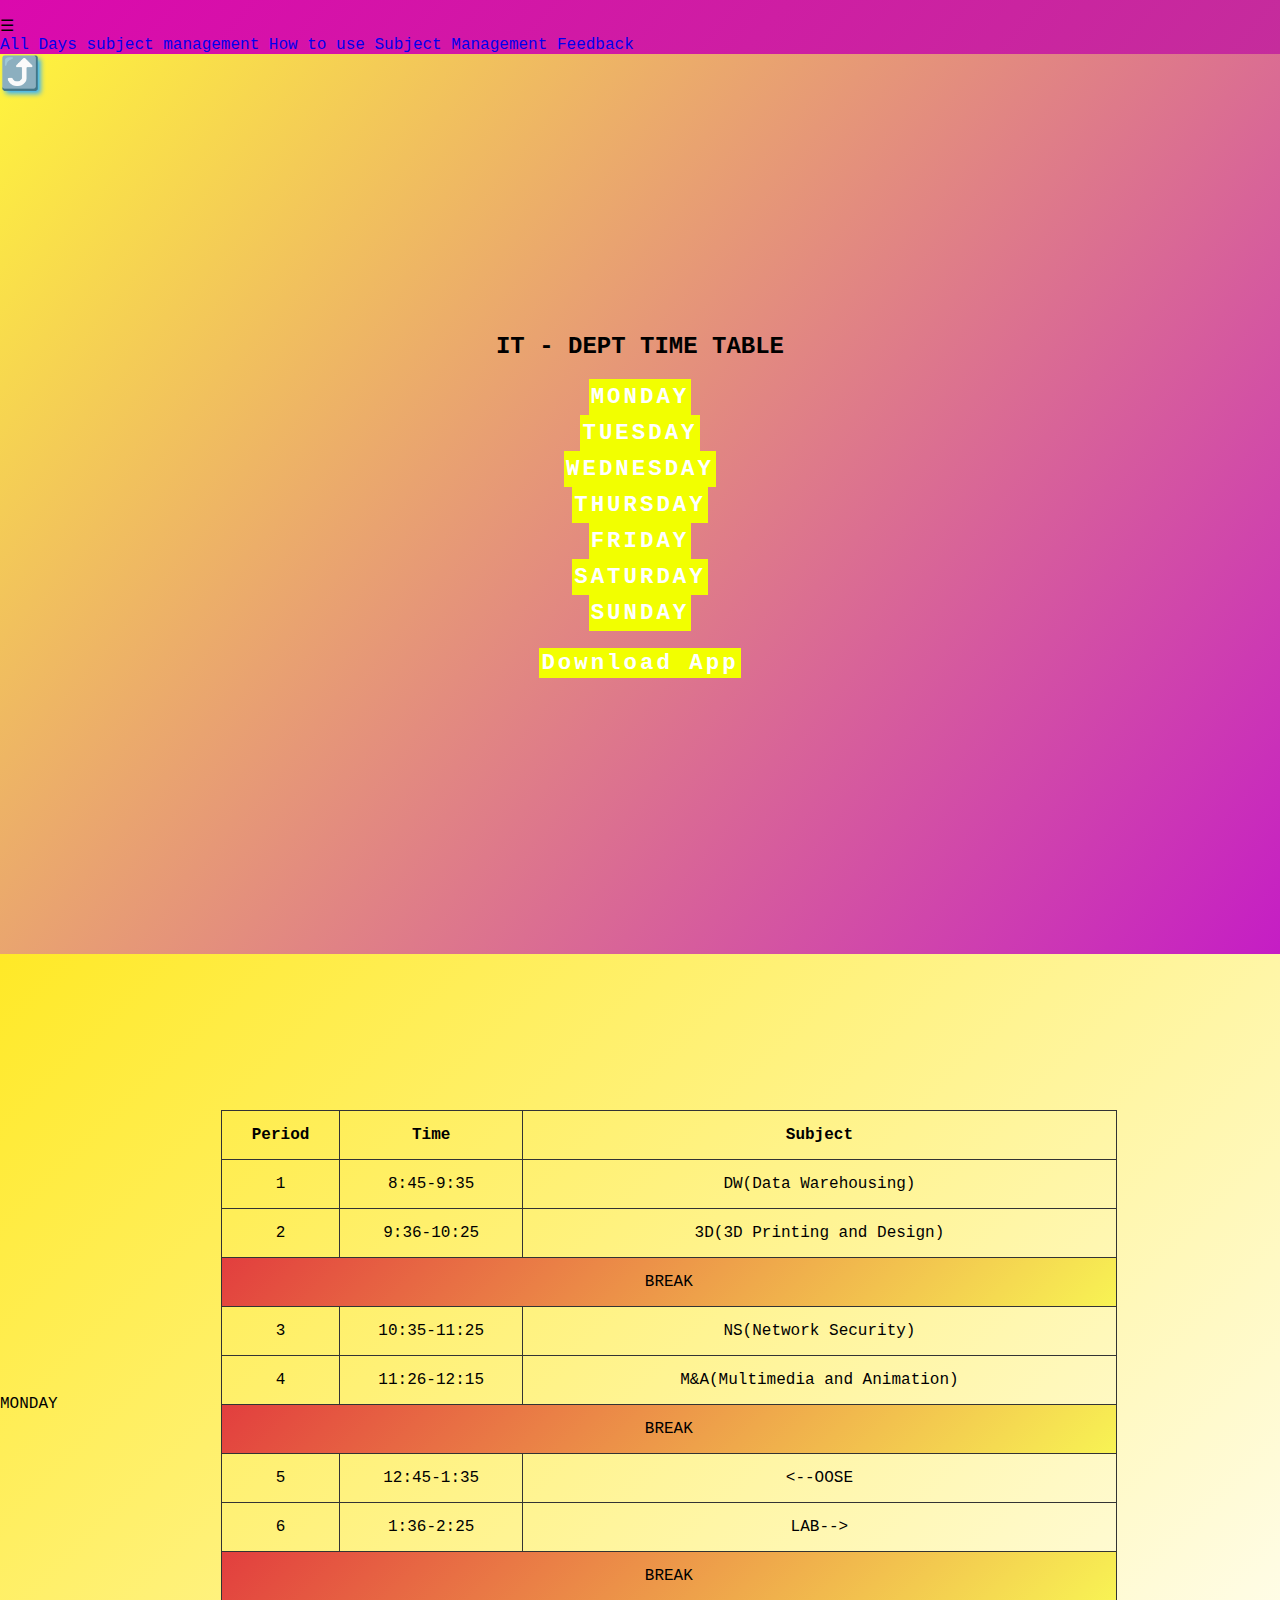
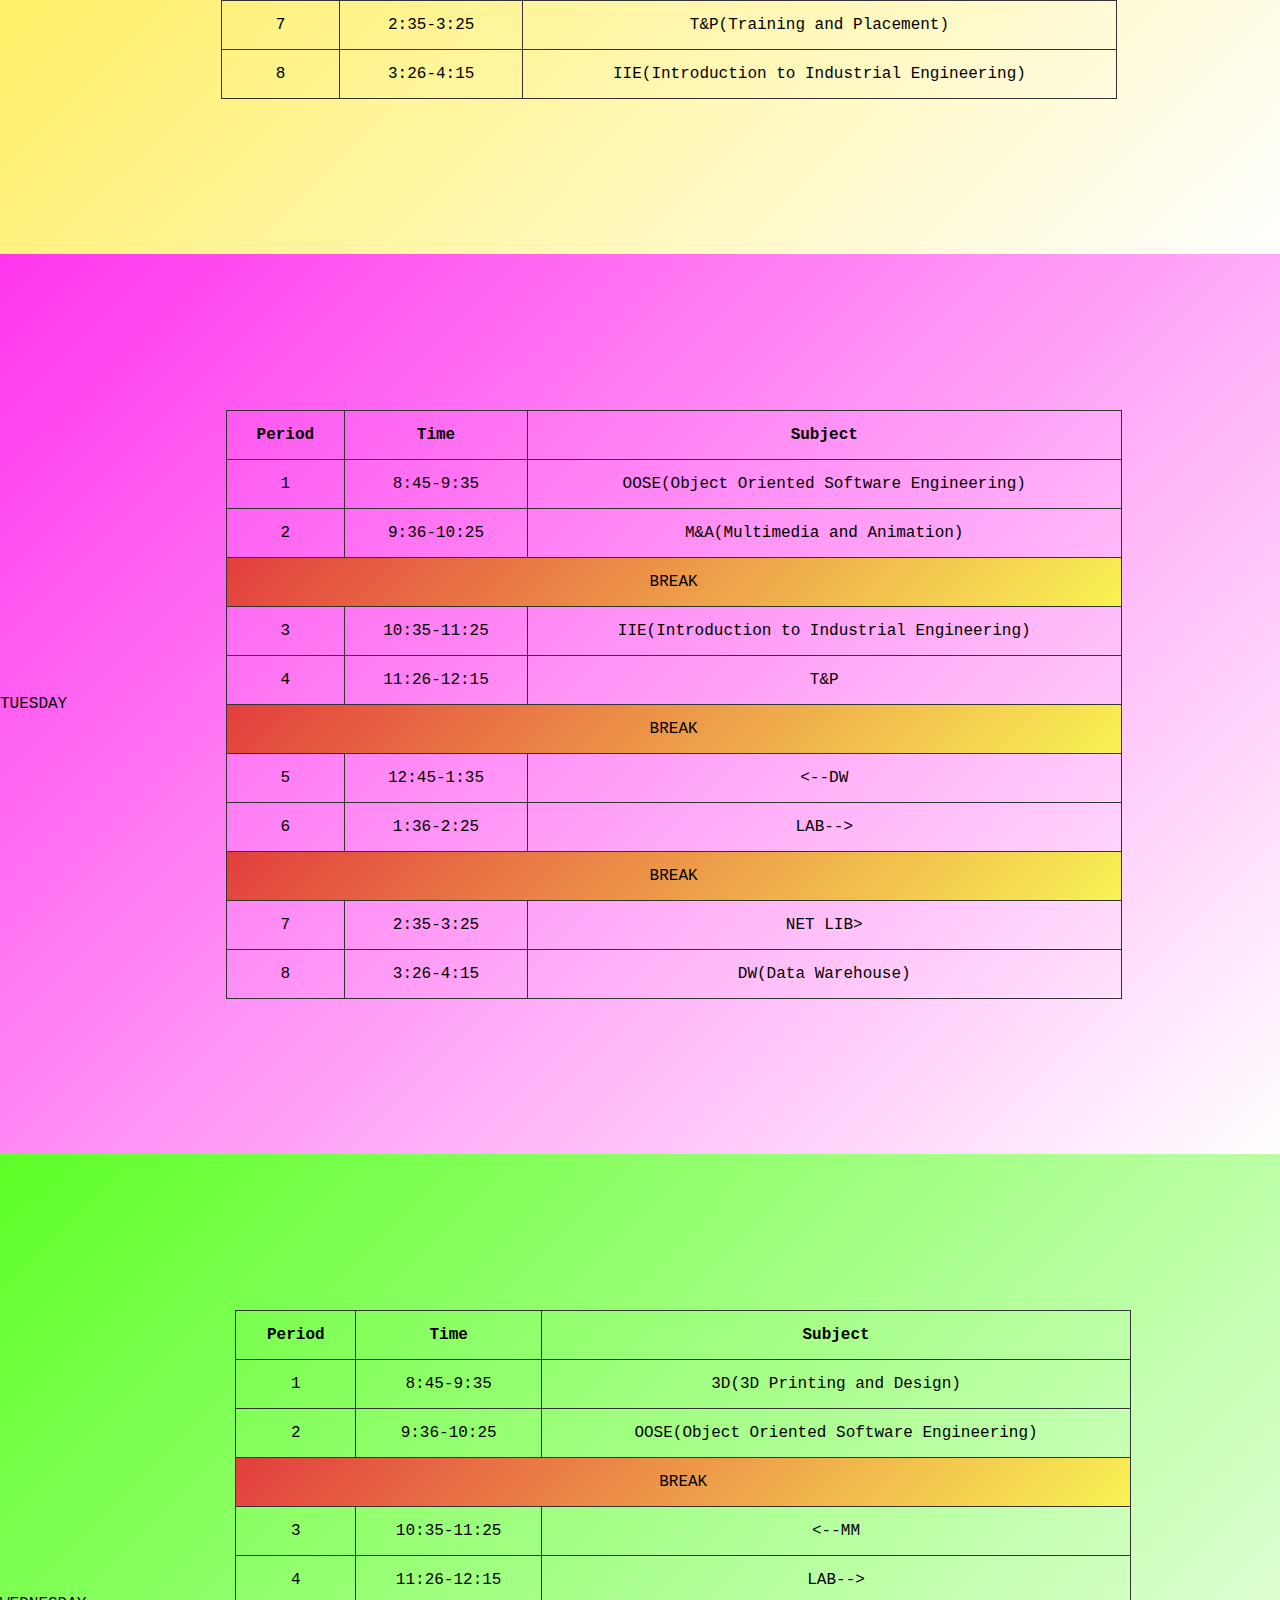
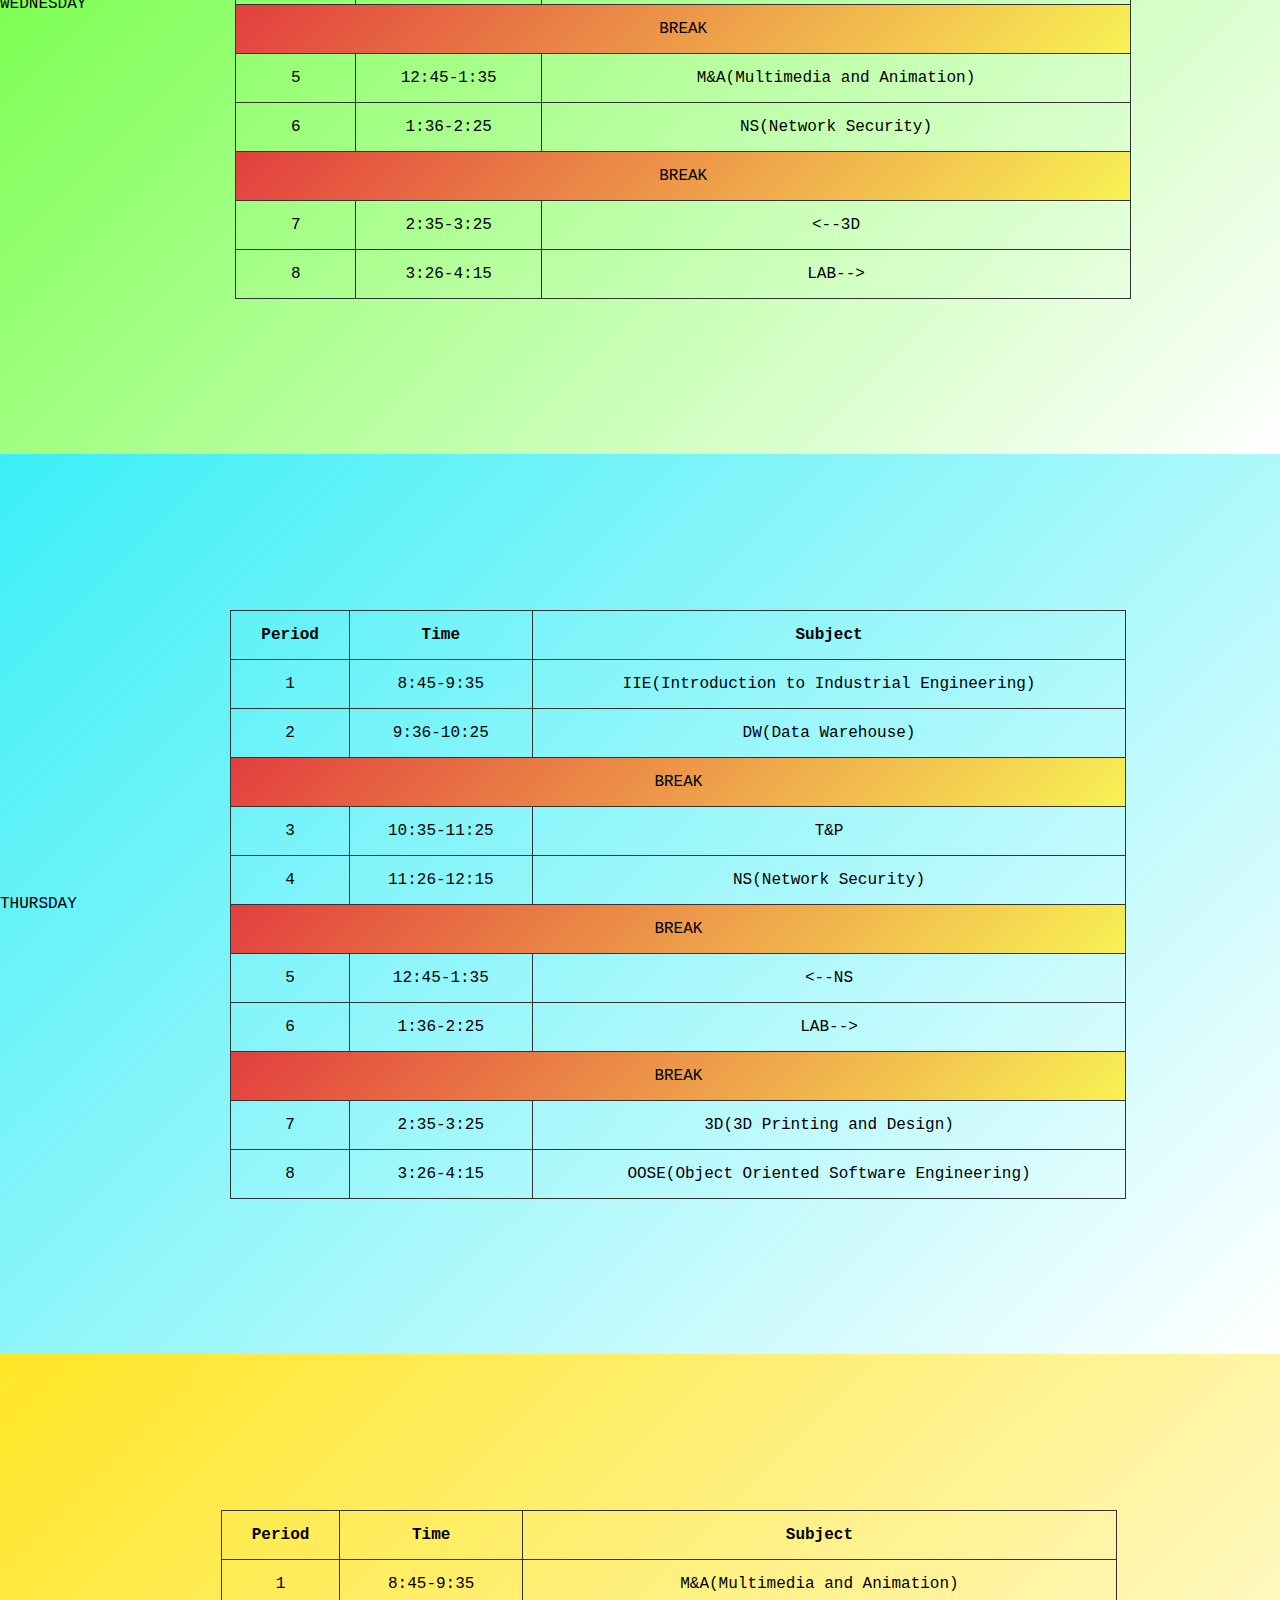
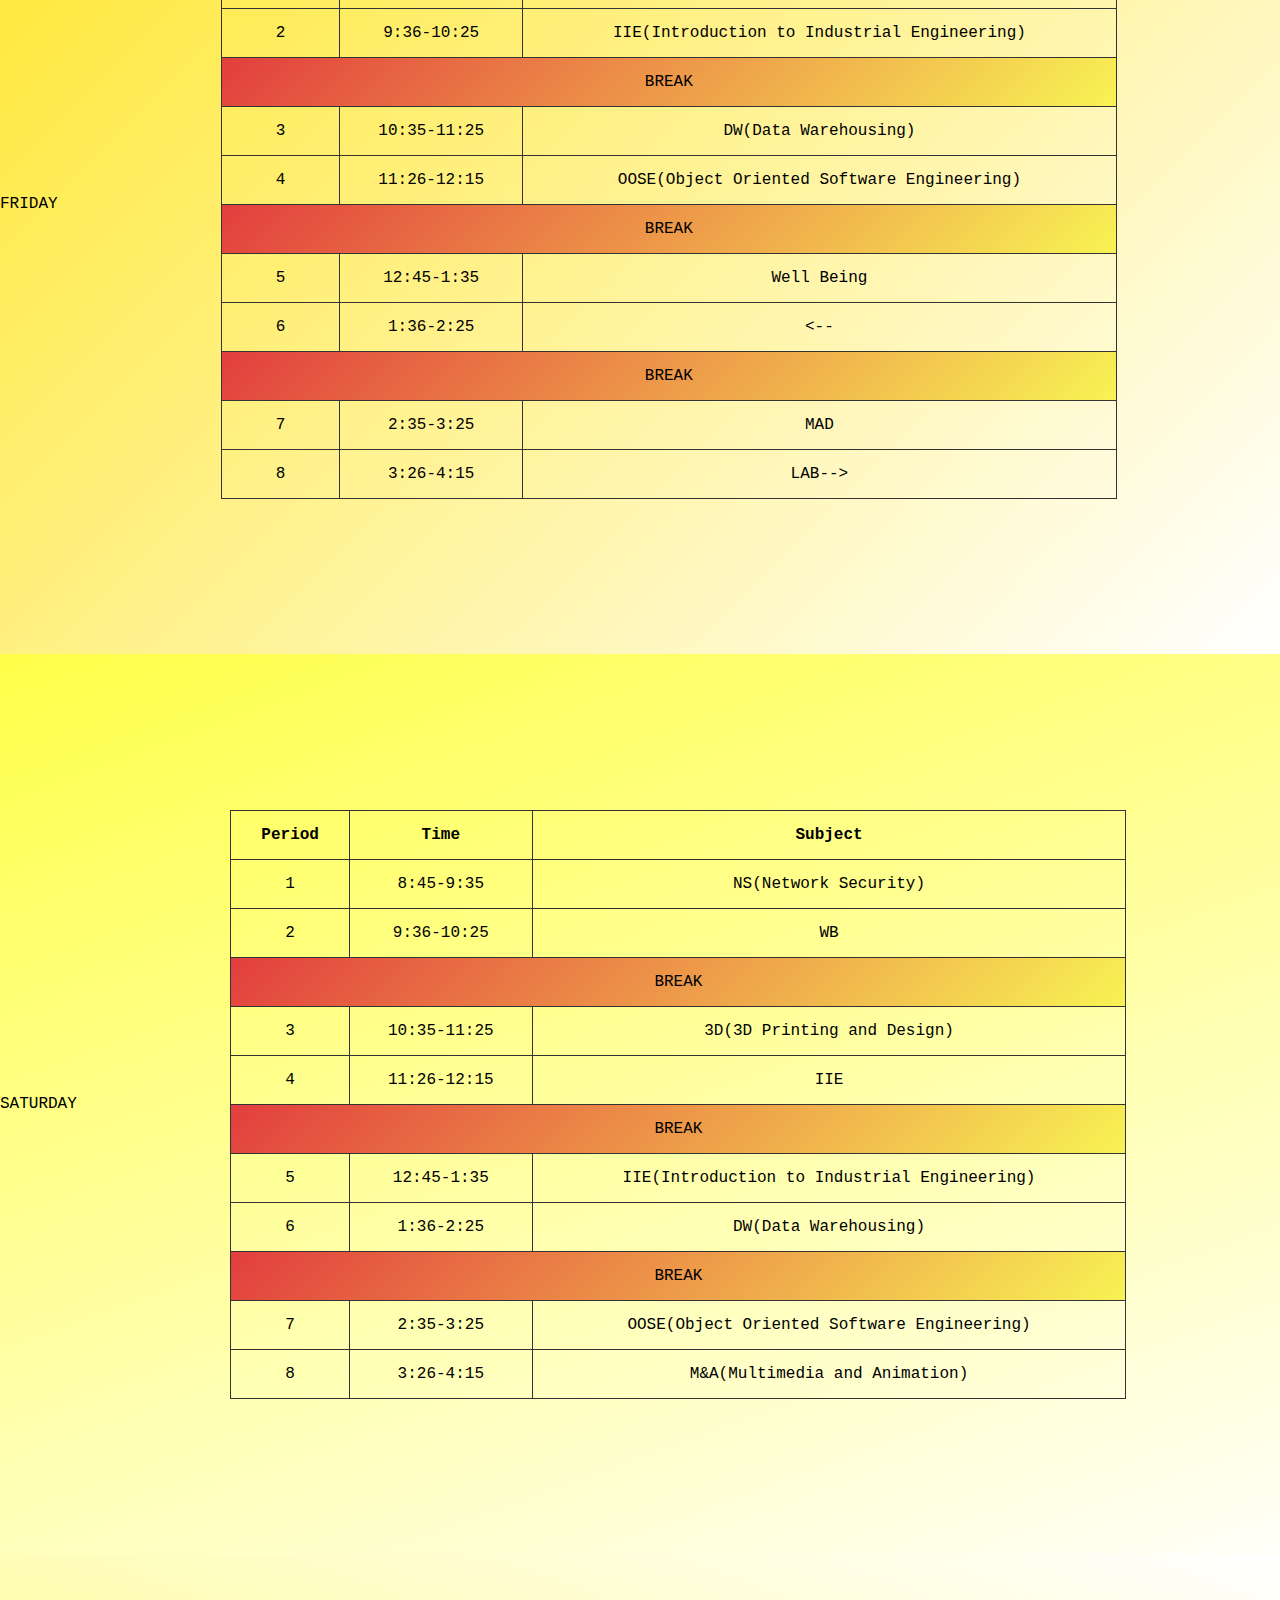
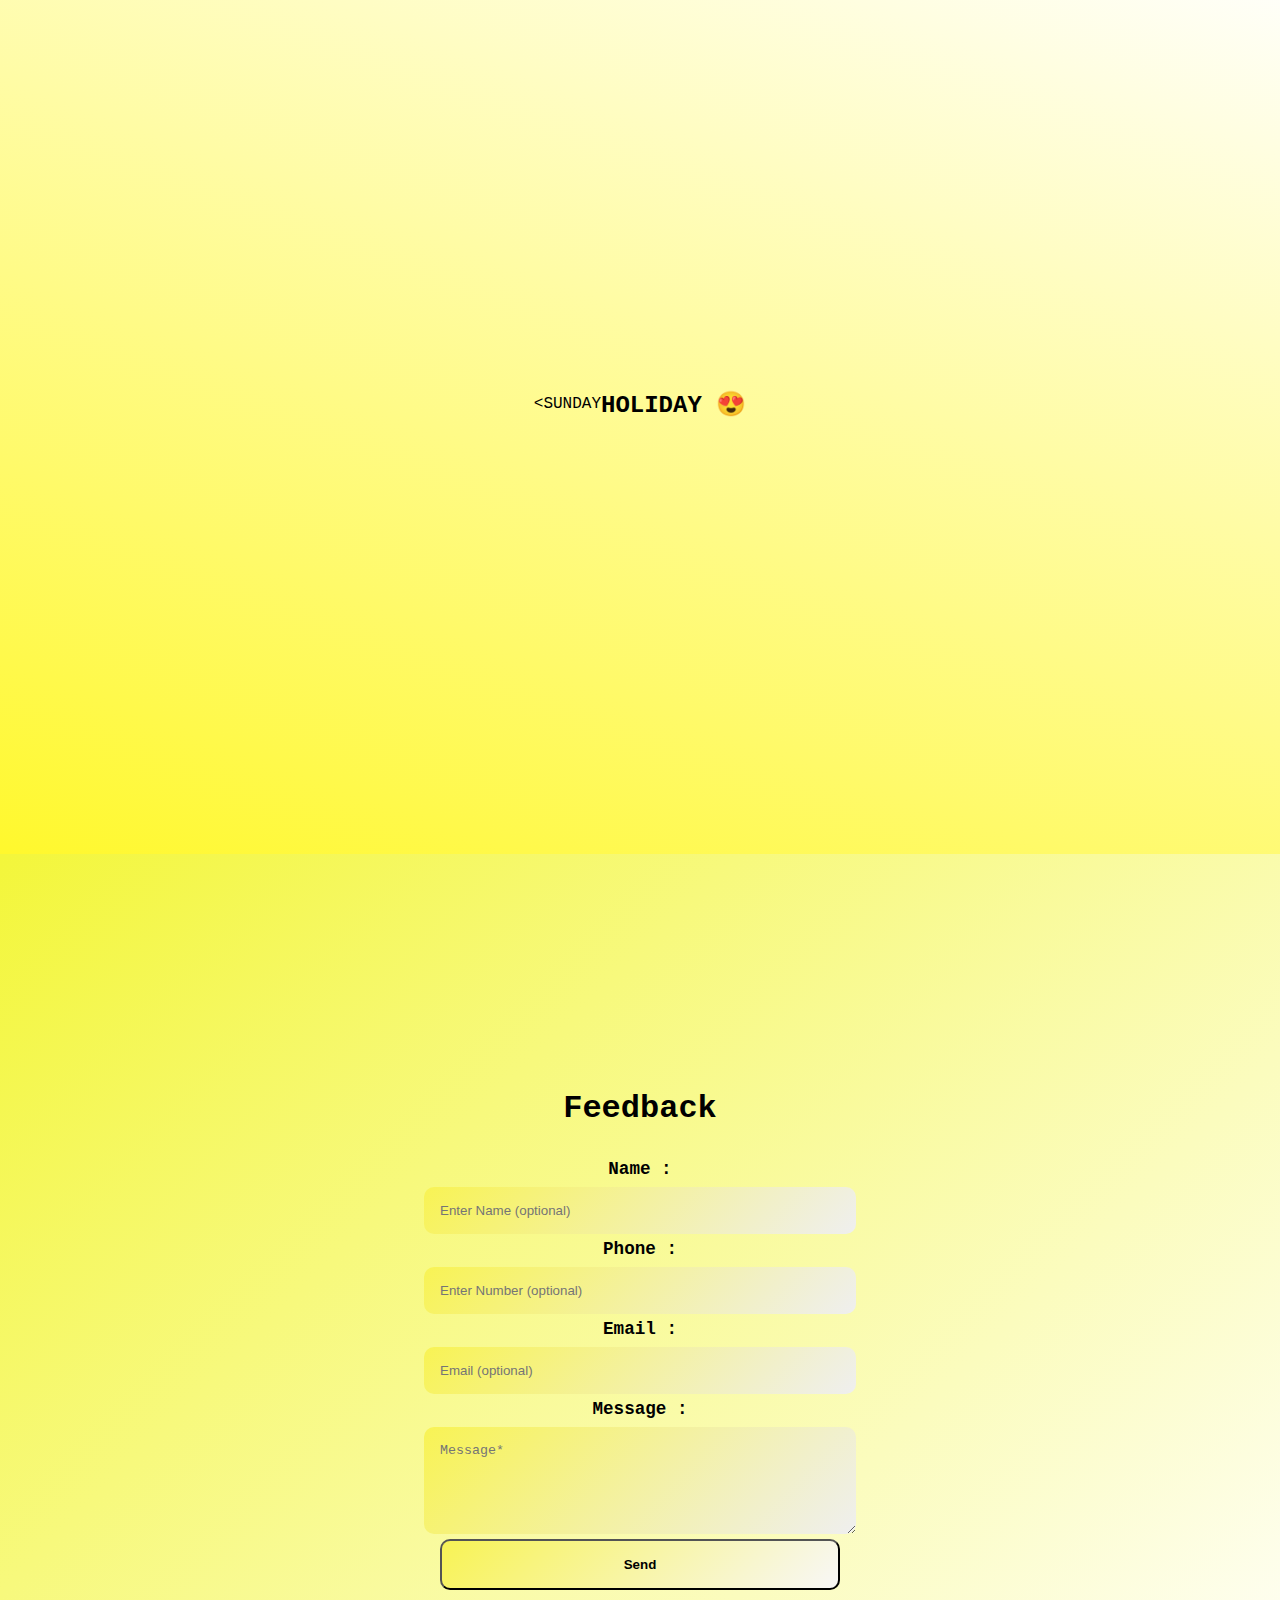
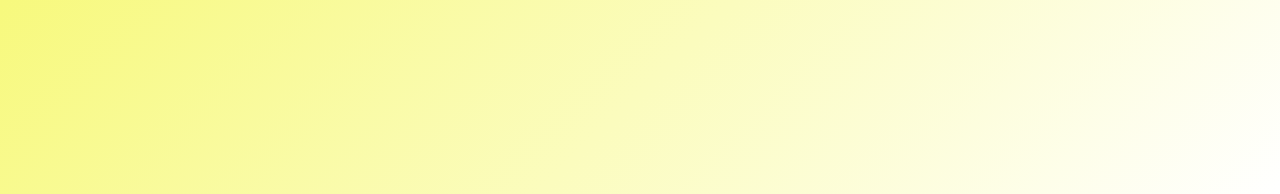
<file: index.html>
<!DOCTYPE html>
<html lang="en">
<head>
    <meta charset="UTF-8">
    <meta name="viewport" content="width=device-width, initial-scale=1.0">
    <title>IT Timetable</title>
    <link rel="stylesheet" href="style.css">
  
    
    <!-- Google tag (gtag.js) -->
<script async src="https://www.googletagmanager.com/gtag/js?id=G-FB5FTGYR8L"></script>
<script>
  window.dataLayer = window.dataLayer || [];
  function gtag(){dataLayer.push(arguments);}
  gtag('js', new Date());

  gtag('config', 'G-FB5FTGYR8L');
</script>
</head>
<body>
    <header>
        <!-- <img src="timetable.png" alt="timetable" class="logo"> -->
            
            
                <!-- <p id="countdown" ></p> -->
            <nav class="navbar">
        <div class="logo"><p id="countdown" ></p></div>
        <div class="menu-icon" onclick="toggleMenu()">&#9776;</div>
        <div class="nav-links">
            <!-- <a href="#home" id="homeactive">Home</a> -->
            <a href="all_days_timetable/index.html">All Days</a>
            <a href="https://study-cloud.vercel.app/">subject management</a>
           <a href="aa.html">How to use Subject Management</a>
            <a href="#contact" class="nav-btn">Feedback</a>
            
        </div>
    </nav>

    </header>
<main id="home">
     
    <h1 class="top"><a href="#home">⤴️ </a></h1>
    
    <section class="home" id="home" >
      
       
     
        <div>

            <h2 class="it">IT - DEPT TIME TABLE</h2>
           
      <a href="#monday" >MONDAY</a> 
        <a href="#tuesday">TUESDAY</a>
        <a href="#wednesday">WEDNESDAY</a>
        <a href="#thursday">THURSDAY</a>
        <a href="#friday">FRIDAY</a>
        <a href="#saturday">SATURDAY</a>
        <a href="#sunday">SUNDAY</a>
       
 <p class="hide"><a href="download.html" class="download-btn">Download App</a></p>
        </div>
       
    </section>



    <section class="monday"  class="container" id="monday-table" >
        
        <p class="day">MONDAY</p>
<table>
   
    <tr>
        <th>Period</th>
        <th>Time</th>
        <th>Subject</th>
    </tr>
    <tr id="period-1"><td>1</td>
    <td>8:45-9:35</td>
    <td>DW(Data Warehousing)</td></tr>

    <tr id="period-2"><td>2</td>
    <td>9:36-10:25</td>
    <td>3D(3D Printing and Design)</td></tr>

    <tr class="break"><td colspan="3">BREAK</td>
    </tr>

    <tr id="period-3" ><td>3</td>
    <td>10:35-11:25</td>
    <td>NS(Network Security)</td></tr>

    <tr id="period-4"><td>4</td>
    <td>11:26-12:15</td>
    <td>M&A(Multimedia and Animation)</td></tr>

   <tr class="break"><td colspan="3">BREAK</td>
    </tr>

    <tr id="period-5"><td>5</td>
    <td>12:45-1:35</td>
    <td><--OOSE</td></tr>

    <tr id="period-6"><td>6</td>
    <td>1:36-2:25</td>
    <td>LAB--></td></tr>

   <tr class="break"><td colspan="3">BREAK</td>
    </tr>

    <tr id="period-7"><td>7</td>
    <td>2:35-3:25</td>
    <td>T&P(Training and Placement)</td></tr>

    <tr id="period-8"><td>8</td>
    <td>3:26-4:15</td>
    <td>IIE(Introduction to Industrial Engineering)</td></tr>
</table>

<!--Tuesday Time Table-->
</section>
    <section class="tuesday" id="tuesday-table" class="table-container">
        <p class="day">TUESDAY</p>
        <table>
           
    <tr>
        <th>Period</th>
        <th>Time</th>
        <th>Subject</th>
    </tr>
    <tr id="period-1"><td>1</td>
    <td>8:45-9:35</td>
    <td>OOSE(Object Oriented Software Engineering)</td></tr>

    <tr id="period-2"><td>2</td>
    <td>9:36-10:25</td>
    <td>M&A(Multimedia and Animation)</td></tr>

    <tr class="break"><td colspan="3">BREAK</td>
    </tr>

    <tr id="period-3"><td>3</td>
    <td>10:35-11:25</td>
    <td>IIE(Introduction to Industrial Engineering)</td></tr>

    <tr id="period-4"><td>4</td>
    <td>11:26-12:15</td>
    <td>T&P</td></tr>

   <tr class="break"><td colspan="3">BREAK</td>
    </tr>

    <tr id="period-5"><td>5</td>
    <td>12:45-1:35</td>
    <td><--DW</td></tr>

    <tr id="period-6"><td>6</td>
    <td>1:36-2:25</td>
    <td>LAB--></td></tr>

   <tr class="break"><td colspan="3">BREAK</td>
    </tr>

    <tr id="period-7"><td>7</td>
    <td>2:35-3:25</td>
    <td>NET LIB></tr>

    <tr id="period-8"><td>8</td>
    <td>3:26-4:15</td>
    <td>DW(Data Warehouse)</td></tr>
</table>
 


</section>
    <section class="wednesday" id="wednesday-table" class="table-container">
        <p class="day">WEDNESDAY</p>
            <table>
    <tr>
        <th>Period</th>
        <th>Time</th>
        <th>Subject</th>
    </tr>
    <tr id="period-1"><td>1</td>
    <td>8:45-9:35</td>
    <td>3D(3D Printing and Design)</td></tr>

    <tr id="period-2"><td>2</td>
    <td>9:36-10:25</td>
    <td>OOSE(Object Oriented Software Engineering)</td></tr>

    <tr class="break"><td colspan="3">BREAK</td>
    </tr>

    <tr id="period-3"><td>3</td>
    <td>10:35-11:25</td>
    <td><--MM</td></tr>

    <tr id="period-4"><td>4</td>
    <td>11:26-12:15</td>
    <td>LAB--></td></tr>

   <tr class="break"><td colspan="3">BREAK</td>
    </tr>

    <tr id="period-5"><td>5</td>
    <td>12:45-1:35</td>
    <td>M&A(Multimedia and Animation)</td></tr>

    <tr id="period-6"><td>6</td>
    <td>1:36-2:25</td>
    <td>NS(Network Security)</td></tr>

   <tr class="break"><td colspan="3">BREAK</td>
    </tr>

    <tr id="period-7"><td>7</td>
    <td>2:35-3:25</td>
    <td><--3D</tr>

    <tr id="period-8"><td>8</td>
    <td>3:26-4:15</td>
    <td>LAB--></td></tr>
    </table>
</section>

    <!--THURSDAY-->
    <section class="thursday" id="thursday-table" class="table-container">
       <p class="day">THURSDAY</p>
                <table>
                    <thead>
    <tr>
        <th>Period</th>
        <th>Time</th>
        <th>Subject</th>
    </tr>
    </thead>
    <tr id="period-1"><td>1</td>
    <td>8:45-9:35</td>
    <td>IIE(Introduction to Industrial Engineering)</td></tr>

    <tr id="period-2"><td>2</td>
    <td>9:36-10:25</td>
    <td>DW(Data Warehouse)</td></tr>

    <tr class="break"><td colspan="3">BREAK</td>
    </tr>

    <tr id="period-3"><td>3</td>
    <td>10:35-11:25</td>
    <td>T&P</td></tr>

    <tr id="period-4"><td>4</td>
    <td>11:26-12:15</td>
    <td>NS(Network Security)</td></tr>

   <tr class="break"><td colspan="3">BREAK</td>
    </tr>

    <tr id="period-5"><td>5</td>
    <td>12:45-1:35</td>
    <td><--NS</td></tr>

    <tr id="period-6"><td>6</td>
    <td>1:36-2:25</td>
    <td>LAB--></td></tr>

   <tr class="break"><td colspan="3">BREAK</td>
    </tr>

    <tr id="period-7"><td>7</td>
    <td>2:35-3:25</td>
    <td>3D(3D Printing and Design)</tr>

    <tr id="period-8"><td>8</td>
    <td>3:26-4:15</td>
    <td>OOSE(Object Oriented Software Engineering)</td></tr>
    </table>
     
</section>



<!--FRIDAY-->
    <section class="friday"  id="friday-table" class="table-container">
        <p class="day">FRIDAY</p>
          

                   <table>
                    
   <thead>
    <tr>
      <th>Period</th>
      <th>Time</th>
      <th>Subject</th>
    </tr>
  </thead>
  <tbody>
    <tr id="period-1"><td>1</td>
    <td>8:45-9:35</td>
    <td>M&A(Multimedia and Animation)</td></tr>

    <tr id="period-2"><td>2</td>
    <td>9:36-10:25</td>
    <td>IIE(Introduction to Industrial Engineering)</tr>

    <tr class="break"><td colspan="3">BREAK</td>
    </tr>

    <tr id="period-3"><td>3</td>
    <td>10:35-11:25</td>
    <td>DW(Data Warehousing)</td></tr>

    <tr id="period-4"><td>4</td>
    <td>11:26-12:15</td>
    <td>OOSE(Object Oriented Software Engineering)</td></tr>

   <tr class="break"><td colspan="3">BREAK</td>
    </tr>

    <tr id="period-5"><td>5</td>
    <td>12:45-1:35</td>
    <td>Well Being</td></tr>

    <tr id="period-6"><td>6</td>
    <td>1:36-2:25</td>
    <td><--</td></tr>

   <tr class="break"><td colspan="3">BREAK</td>
    </tr>

    <tr id="period-7"><td>7</td>
    <td>2:35-3:25</td>
    <td>MAD</tr>

    <tr id="period-8"><td>8</td>
    <td>3:26-4:15</td>
    <td>LAB--></td></tr>
    </tbody>
    </table>
</section>
 
    <!--SATURDAY-->
    <section class="saturday" id="saturday-table" class="table-container">
       <p class="day">SATURDAY</p>
                         <table>
                            <thead>
    <tr>
        <th>Period</th>
        <th>Time</th>
        <th>Subject</th>
    </tr>
    </thead>
    <tbody>
    <tr id="period-1"><td>1</td>
    <td>8:45-9:35</td>
    <td>NS(Network Security)</td></tr>

    <tr id="period-2"><td>2</td>
    <td>9:36-10:25</td>
    <td>WB</td>
    </tr>

    <tr class="break"><td colspan="3">BREAK</td>
    </tr>

    <tr id="period-3"><td>3</td>
    <td>10:35-11:25</td>
    <td>3D(3D Printing and Design)</td></tr>

    <tr id="period-4"><td>4</td>
    <td>11:26-12:15</td>
    <td>IIE</td></tr>

   <tr class="break"><td colspan="3">BREAK</td>
    </tr>

    <tr id="period-5"><td>5</td>
    <td>12:45-1:35</td>
    <td>IIE(Introduction to Industrial Engineering)</td></tr>

    <tr id="period-6"><td>6</td>
    <td>1:36-2:25</td>
    <td>DW(Data Warehousing)</td></tr>

   <tr class="break"><td colspan="3">BREAK</td>
    </tr>

    <tr id="period-7"><td>7</td>
    <td>2:35-3:25</td>
    <td>OOSE(Object Oriented Software Engineering)</tr>

    <tr id="period-8"><td>8</td>
    <td>3:26-4:15</td>
    <td>M&A(Multimedia and Animation)</td></tr>
    </tbody>
    </table>
      
</section>

    <section class="sunday" id="sunday-table" class="table-container" >
         <<p class="day">SUNDAY</p>
        <h2>HOLIDAY 😍 </h2>
    </section>
</div>

    <section class="contact" id="contact">
        <form action="https://formspree.io/f/mbllbpad" method="post">
<h3>Feedback</h3>
            <label for="name">Name :</label> 
            <input type="text" name="Name" placeholder="Enter Name (optional)" >

            <label for="phone">Phone :</label>
            <input type="number" name="number" id="number" placeholder="Enter Number (optional)" >

            <label for="email">Email :</label>
            <input type="email" name="Email" placeholder="Email (optional)">

            
            <label for="purpose">Message :</label>
            <textarea name="purpose" id="purpose" placeholder="Message*" rows="5" required></textarea>

            <button type="submit">Send</button>
           
        </form>
       
    </section>
  
</main>


<script src="script.js"></script>
</body>
</html>
</file>
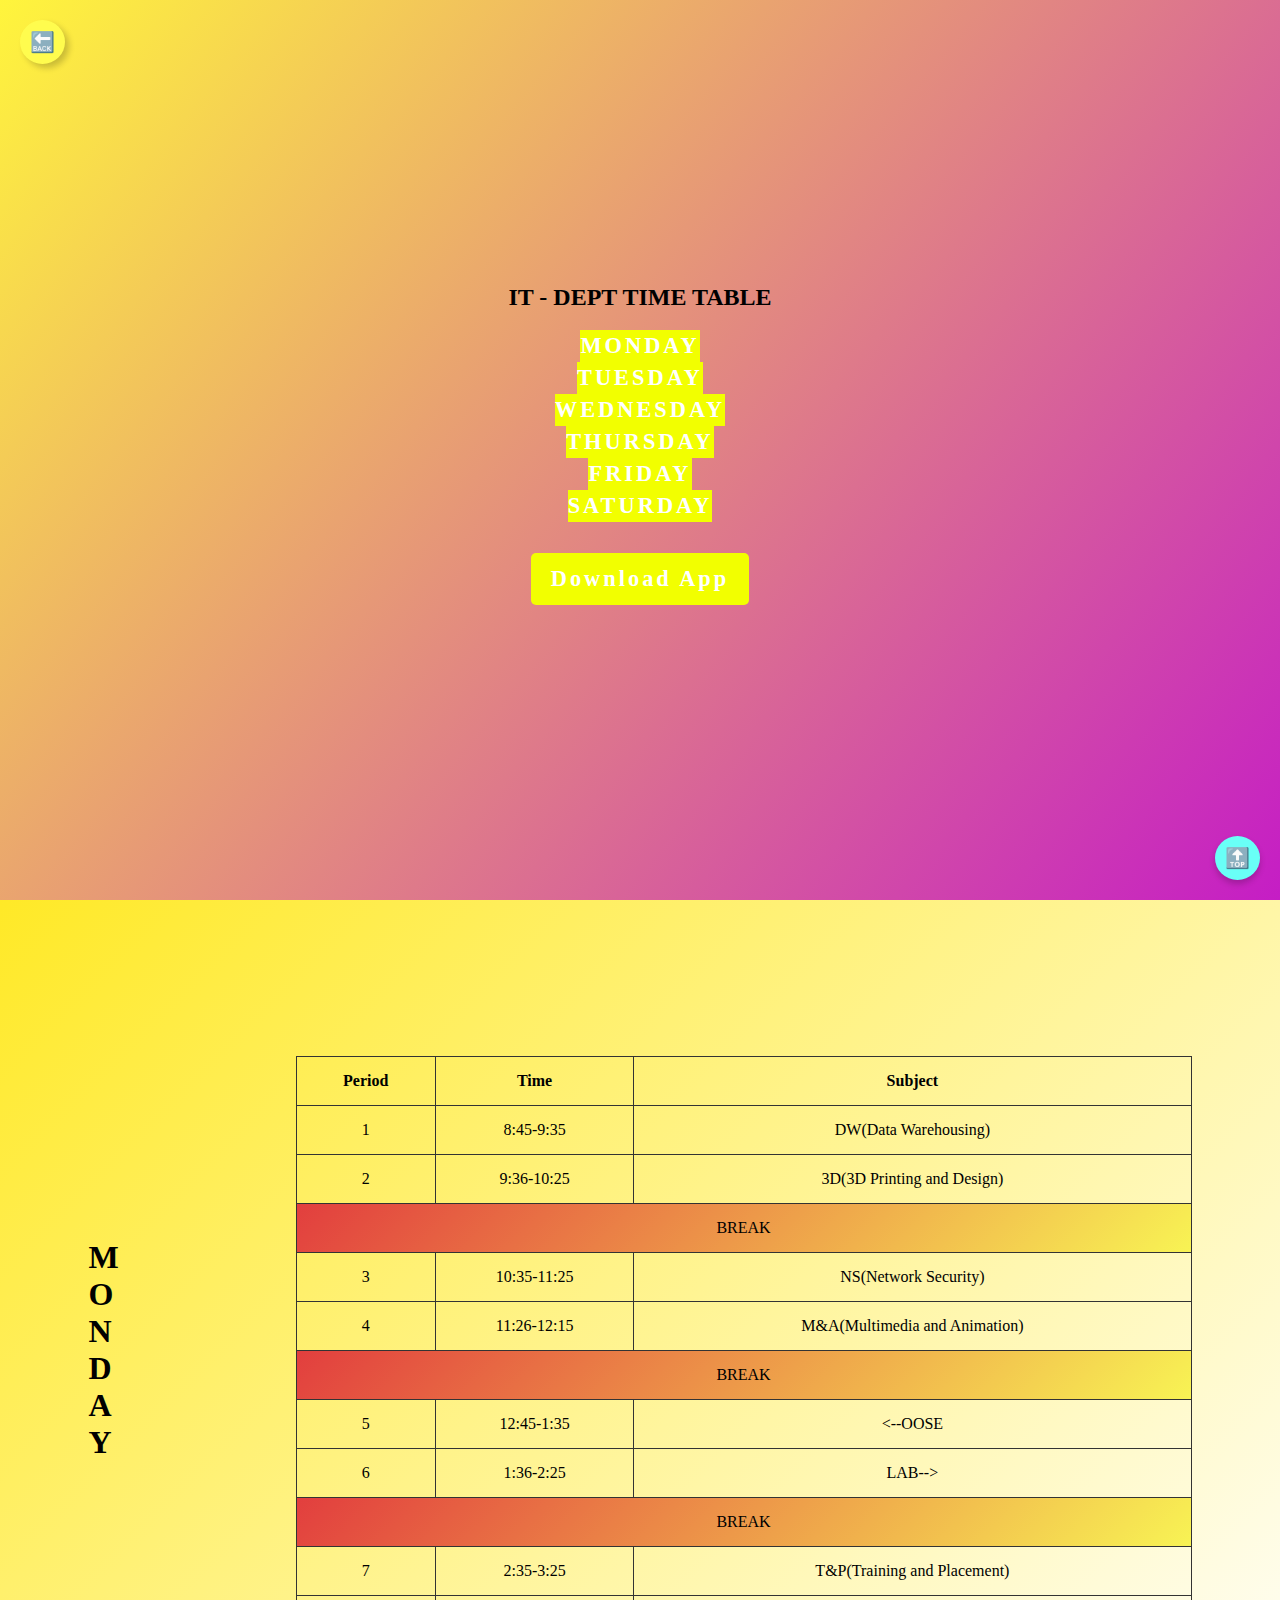
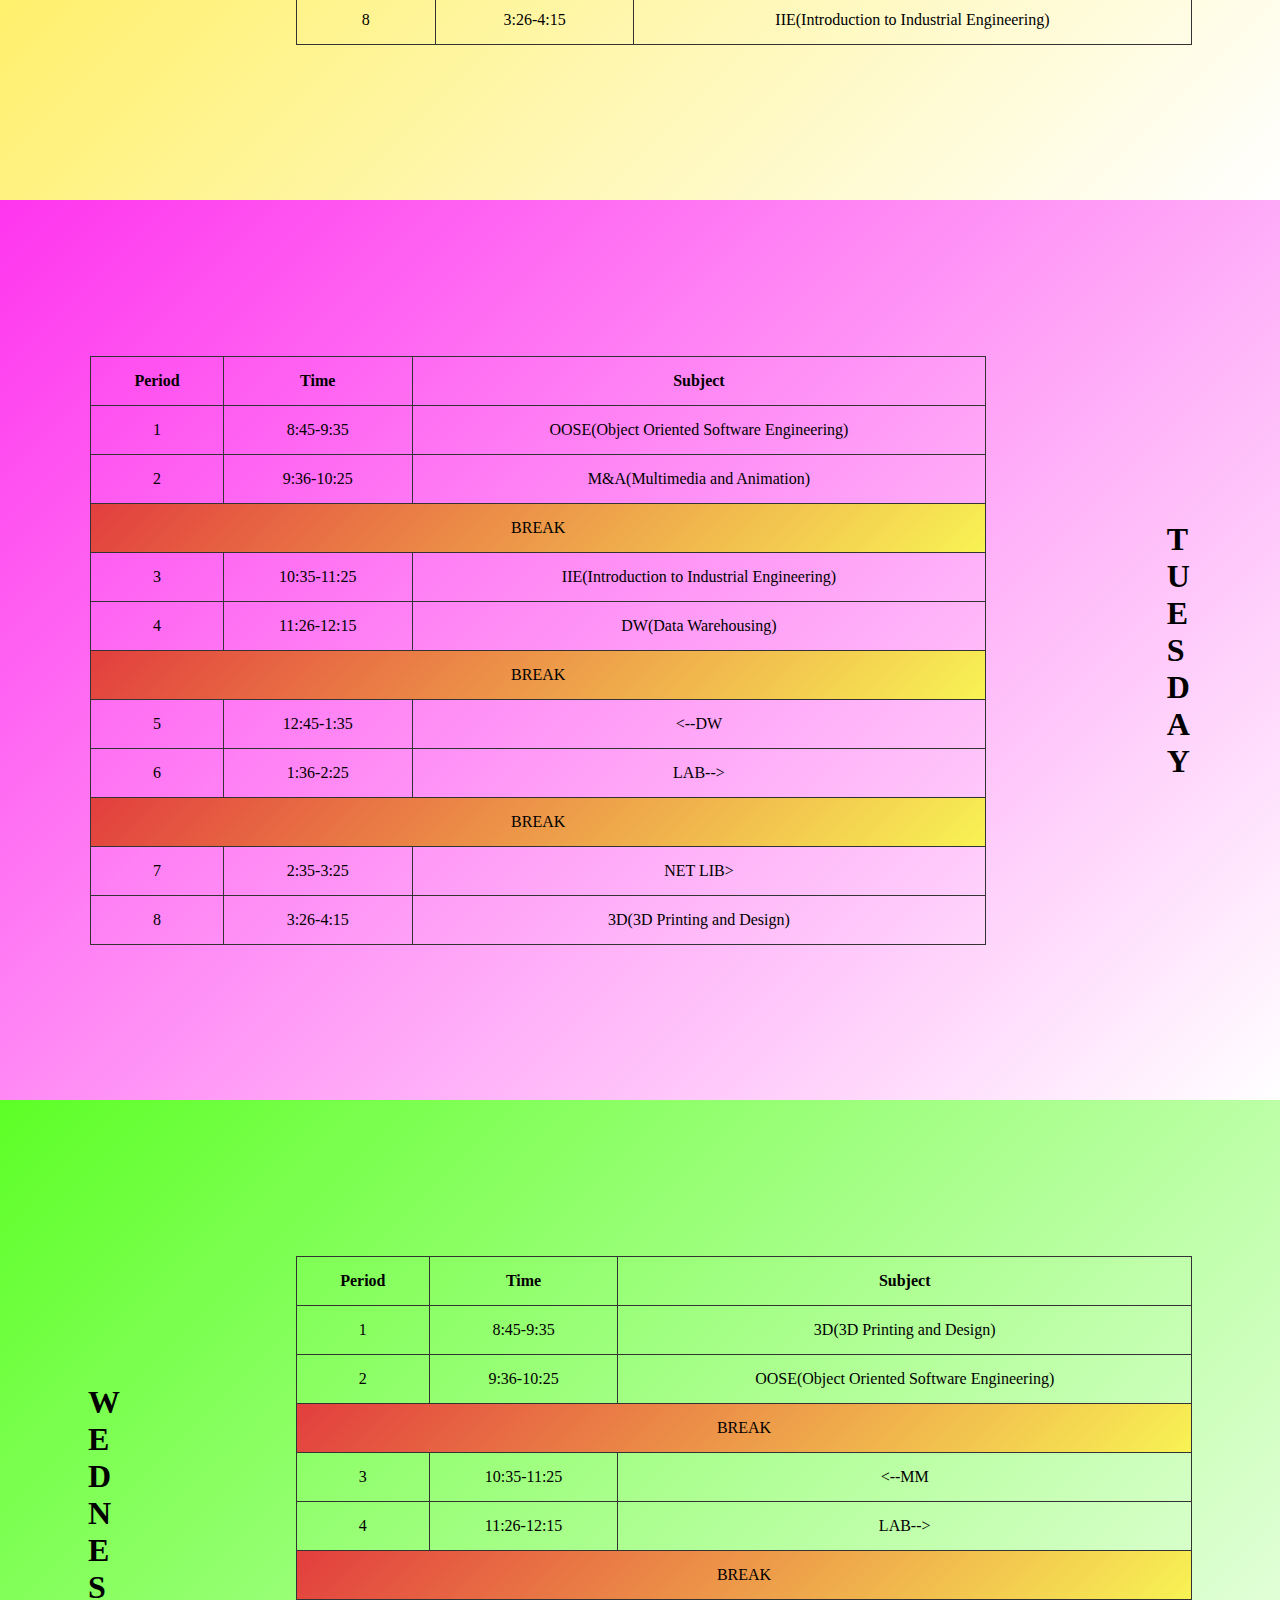
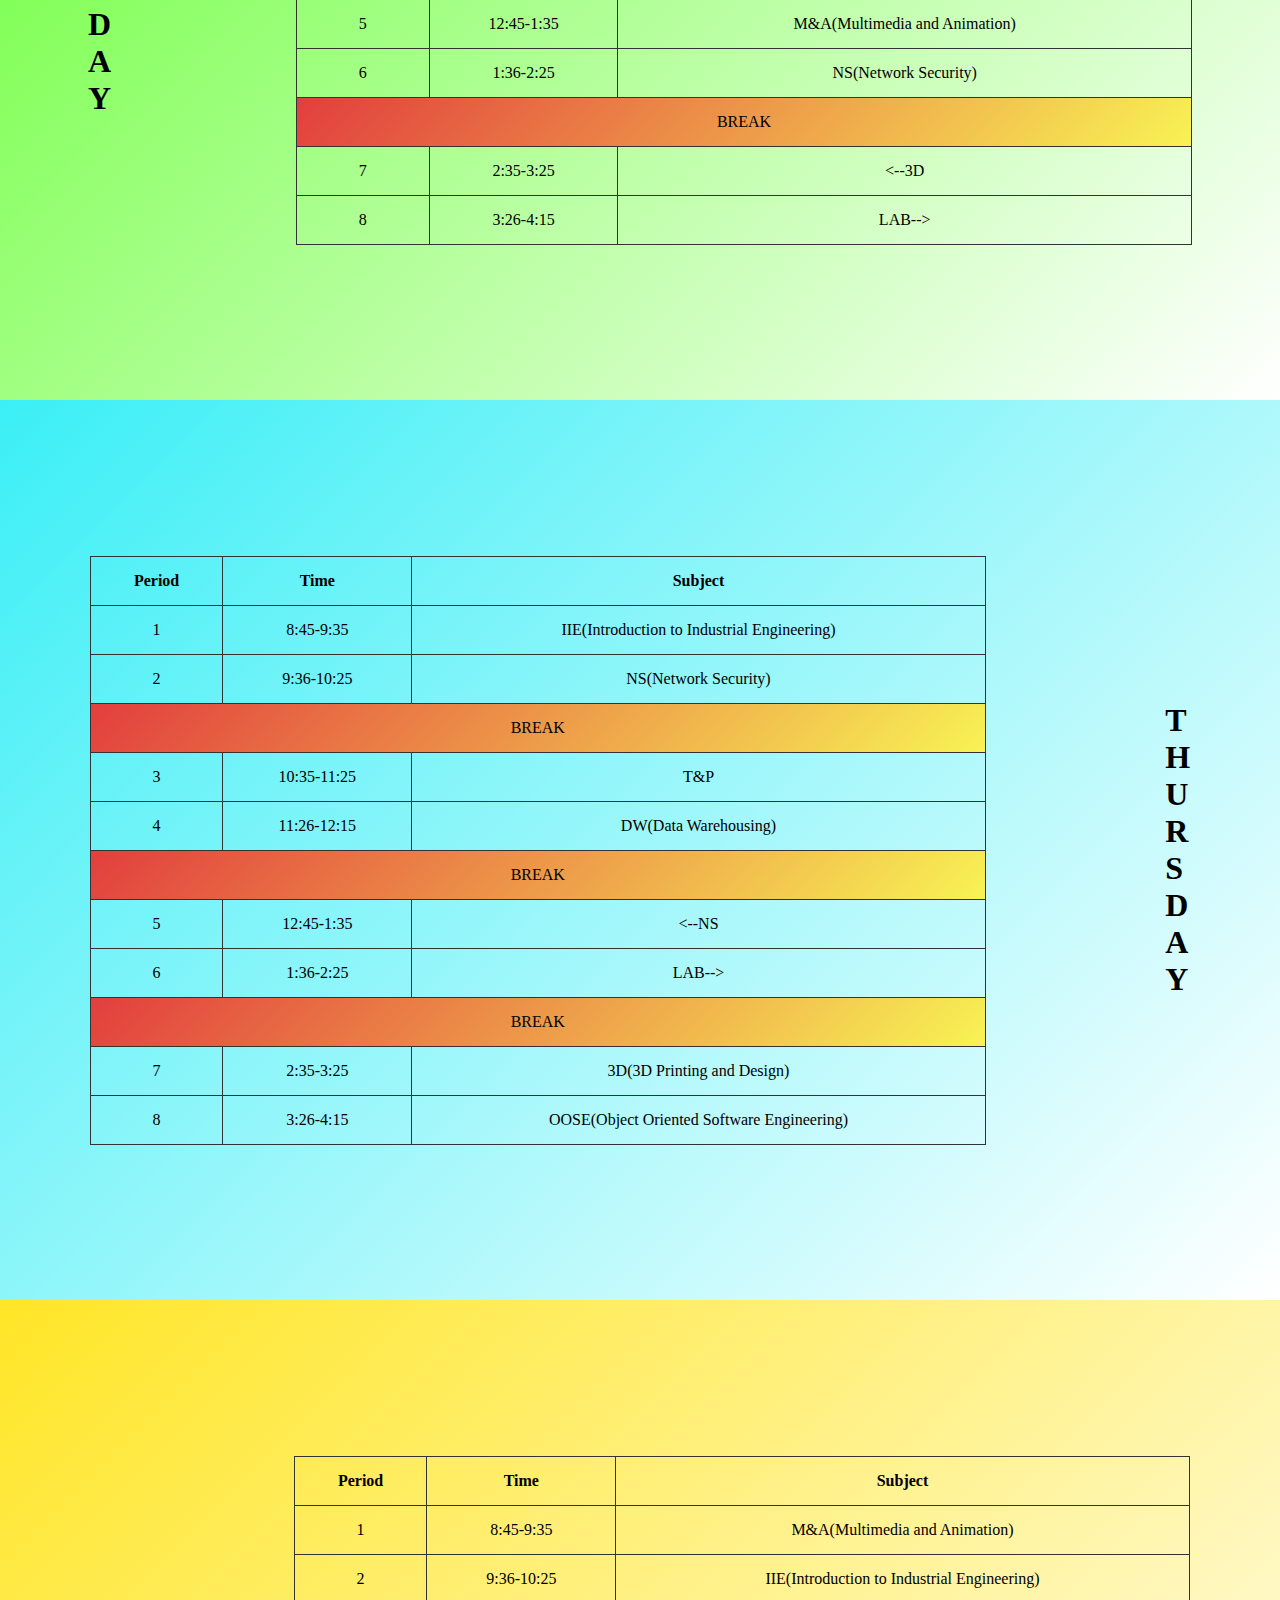
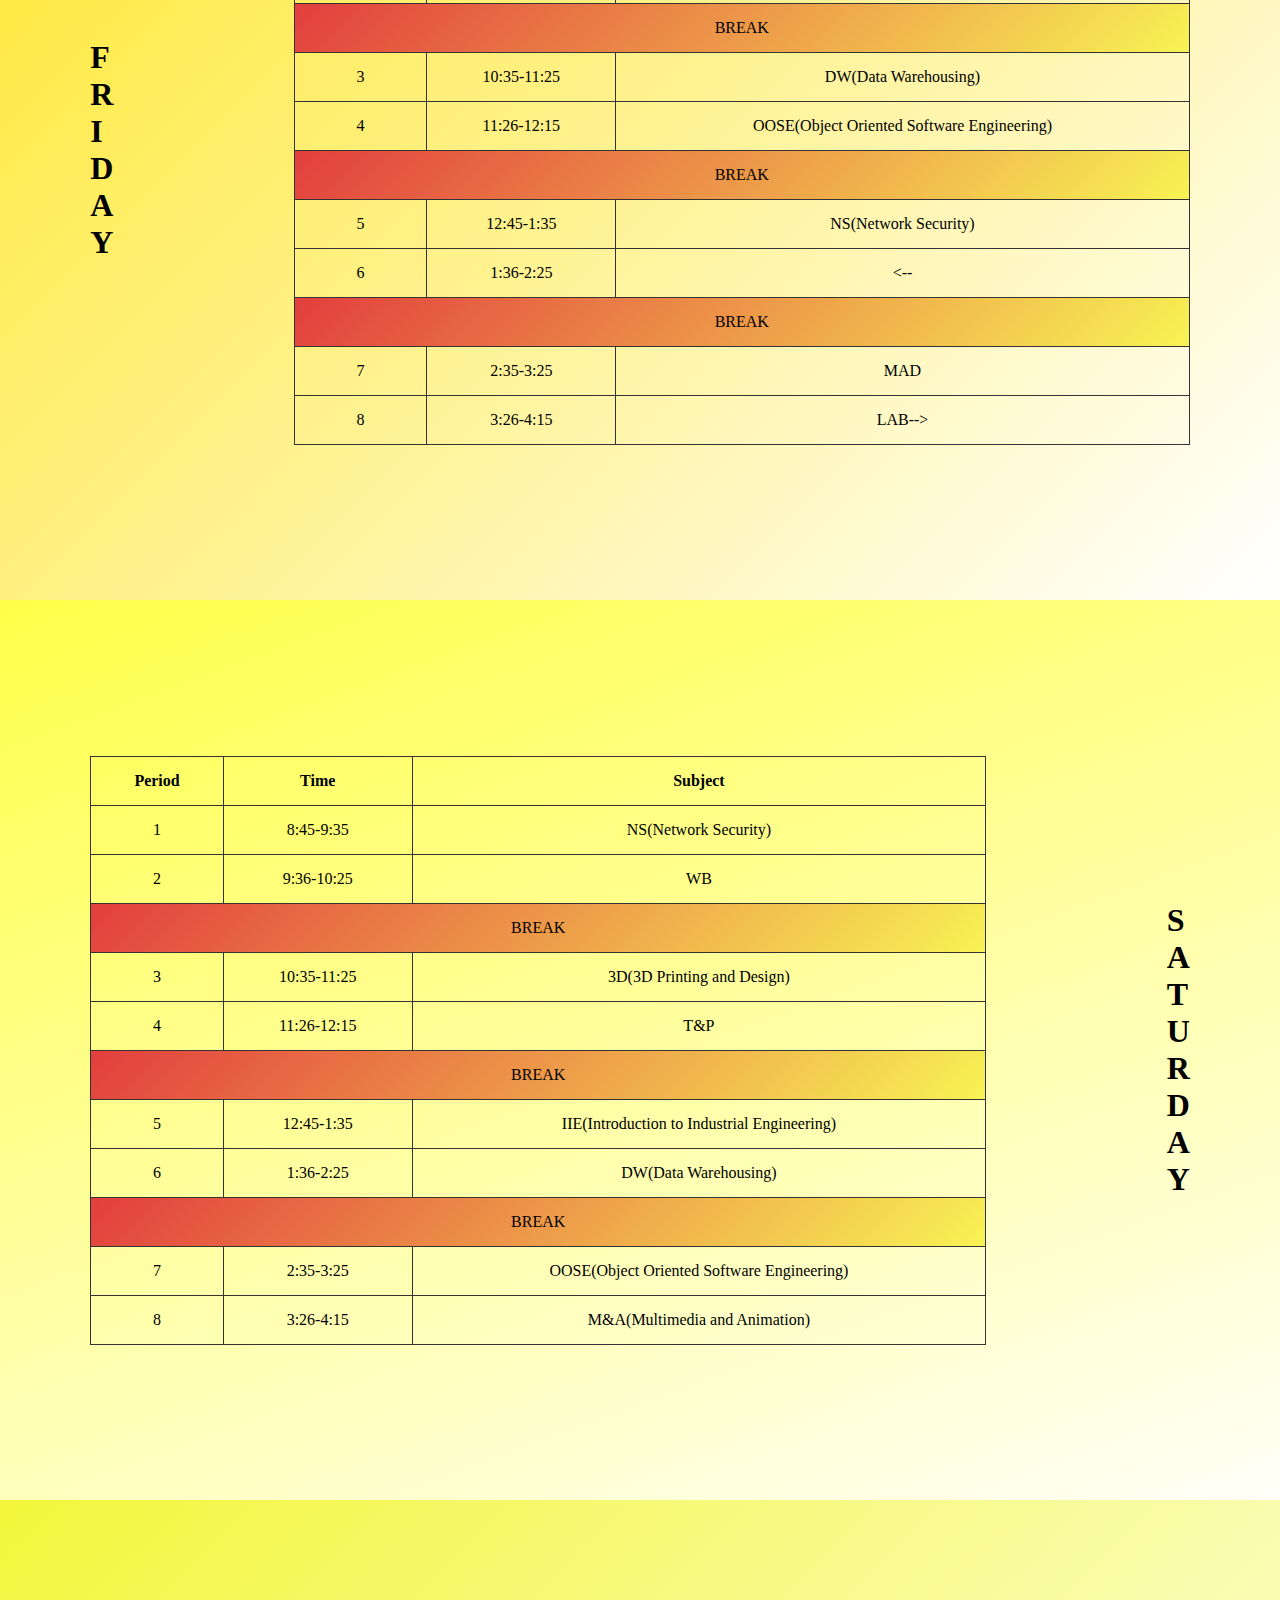
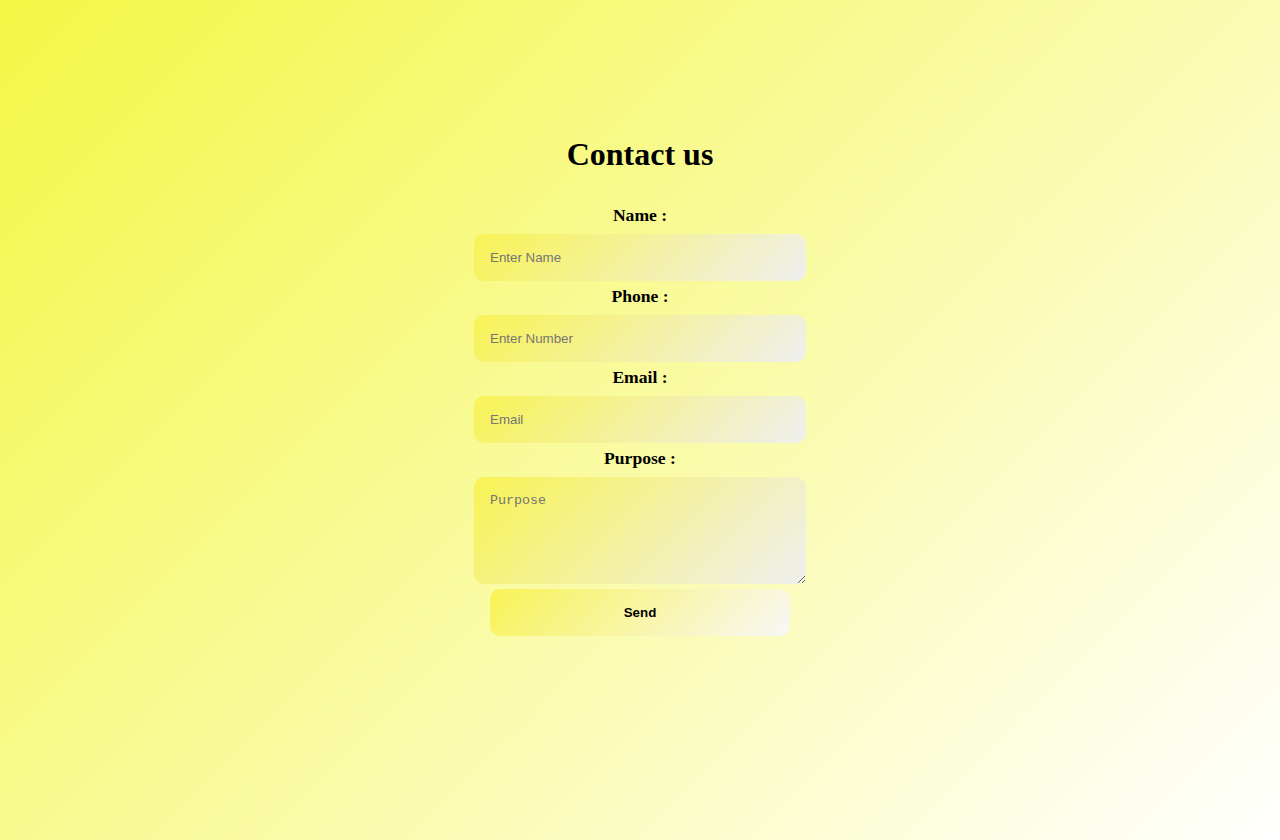
<file: all_days_timetable/index.html>
<!DOCTYPE html>
<html lang="en">
<head>
    <meta charset="UTF-8">
    <meta name="viewport" content="width=device-width, initial-scale=1.0">
    <title>IT Timetable</title>
    <link rel="stylesheet" href="style.css">

    
    <!-- Google tag (gtag.js) -->
<script async src="https://www.googletagmanager.com/gtag/js?id=G-FB5FTGYR8L"></script>
<script>
  window.dataLayer = window.dataLayer || [];
  function gtag(){dataLayer.push(arguments);}
  gtag('js', new Date());

  gtag('config', 'G-FB5FTGYR8L');
</script>
</head>
<body id="home">
    
<main>
    <h1 class="top"><a href="../index.html">🔙 </a></h1>
    <a href="#home" id="top">🔝 </a>
    
    <section class="home" >
      
       
     
        <div>

            <h2 class="it">IT - DEPT TIME TABLE</h2>
           
      <a href="#monday" >MONDAY</a> 
        <a href="#tuesday">TUESDAY</a>
        <a href="#wednesday">WEDNESDAY</a>
        <a href="#thursday">THURSDAY</a>
        <a href="#friday">FRIDAY</a>
        <a href="#saturday">SATURDAY</a>
        <!-- <a href="#sunday">SUNDAY</a> -->
       
 <p class="hide"><a href="download.html" class="download-btn">Download App</a></p>
        </div>
       
    </section>



    <section class="monday" id="monday">
        
        <h1>M <br>O <br>N<br>D <br>A <br>Y</h1>
<table>
   
    <tr>
        <th>Period</th>
        <th>Time</th>
        <th>Subject</th>
    </tr>
    <tr><td>1</td>
    <td>8:45-9:35</td>
    <td>DW(Data Warehousing)</td></tr>

    <tr><td>2</td>
    <td>9:36-10:25</td>
    <td>3D(3D Printing and Design)</td></tr>

    <tr class="break"><td colspan="3">BREAK</td>
    </tr>

    <tr><td>3</td>
    <td>10:35-11:25</td>
    <td>NS(Network Security)</td></tr>

    <tr><td>4</td>
    <td>11:26-12:15</td>
    <td>M&A(Multimedia and Animation)</td></tr>

   <tr class="break"><td colspan="3">BREAK</td>
    </tr>

    <tr><td>5</td>
    <td>12:45-1:35</td>
    <td><--OOSE</td></tr>

    <tr><td>6</td>
    <td>1:36-2:25</td>
    <td>LAB--></td></tr>

   <tr class="break"><td colspan="3">BREAK</td>
    </tr>

    <tr><td>7</td>
    <td>2:35-3:25</td>
    <td>T&P(Training and Placement)</td></tr>

    <tr><td>8</td>
    <td>3:26-4:15</td>
    <td>IIE(Introduction to Industrial Engineering)</td></tr>
</table>

<!--Tuesday Time Table-->
    </section>
    <section class="tuesday" id="tuesday">
        
        <table>
           
    <tr>
        <th>Period</th>
        <th>Time</th>
        <th>Subject</th>
    </tr>
    <tr><td>1</td>
    <td>8:45-9:35</td>
    <td>OOSE(Object Oriented Software Engineering)</td></tr>

    <tr><td>2</td>
    <td>9:36-10:25</td>
    <td>M&A(Multimedia and Animation)</td></tr>

    <tr class="break"><td colspan="3">BREAK</td>
    </tr>

    <tr><td>3</td>
    <td>10:35-11:25</td>
    <td>IIE(Introduction to Industrial Engineering)</td></tr>

    <tr><td>4</td>
    <td>11:26-12:15</td>
    <td>DW(Data Warehousing)</td></tr>

   <tr class="break"><td colspan="3">BREAK</td>
    </tr>

    <tr><td>5</td>
    <td>12:45-1:35</td>
    <td><--DW</td></tr>

    <tr><td>6</td>
    <td>1:36-2:25</td>
    <td>LAB--></td></tr>

   <tr class="break"><td colspan="3">BREAK</td>
    </tr>

    <tr><td>7</td>
    <td>2:35-3:25</td>
    <td>NET LIB></tr>

    <tr><td>8</td>
    <td>3:26-4:15</td>
    <td>3D(3D Printing and Design)</td></tr>
</table>
 <h1>T <br>U <br>E<br>S <br>D <br>A <br>Y</h1>

<!--WEDNESDAY-->
    </section>
    <section class="wednesday" id="wednesday">
        <h1>W <br>E <br>D<br>N <br>E <br>S <br>D <br>A <br>Y</h1>
            <table>
    <tr>
        <th>Period</th>
        <th>Time</th>
        <th>Subject</th>
    </tr>
    <tr><td>1</td>
    <td>8:45-9:35</td>
    <td>3D(3D Printing and Design)</td></tr>

    <tr><td>2</td>
    <td>9:36-10:25</td>
    <td>OOSE(Object Oriented Software Engineering)</td></tr>

    <tr class="break"><td colspan="3">BREAK</td>
    </tr>

    <tr><td>3</td>
    <td>10:35-11:25</td>
    <td><--MM</td></tr>

    <tr><td>4</td>
    <td>11:26-12:15</td>
    <td>LAB--></td></tr>

   <tr class="break"><td colspan="3">BREAK</td>
    </tr>

    <tr><td>5</td>
    <td>12:45-1:35</td>
    <td>M&A(Multimedia and Animation)</td></tr>

    <tr><td>6</td>
    <td>1:36-2:25</td>
    <td>NS(Network Security)</td></tr>

   <tr class="break"><td colspan="3">BREAK</td>
    </tr>

    <tr><td>7</td>
    <td>2:35-3:25</td>
    <td><--3D</tr>

    <tr><td>8</td>
    <td>3:26-4:15</td>
    <td>LAB--></td></tr>
    </table>
    </section>

    <!--THURSDAY-->
    <section class="thursday" id="thursday">
       
                <table>
    <tr>
        <th>Period</th>
        <th>Time</th>
        <th>Subject</th>
    </tr>
    <tr><td>1</td>
    <td>8:45-9:35</td>
    <td>IIE(Introduction to Industrial Engineering)</td></tr>

    <tr><td>2</td>
    <td>9:36-10:25</td>
    <td>NS(Network Security)</td></tr>

    <tr class="break"><td colspan="3">BREAK</td>
    </tr>

    <tr><td>3</td>
    <td>10:35-11:25</td>
    <td>T&P</td></tr>

    <tr><td>4</td>
    <td>11:26-12:15</td>
    <td>DW(Data Warehousing)</td></tr>

   <tr class="break"><td colspan="3">BREAK</td>
    </tr>

    <tr><td>5</td>
    <td>12:45-1:35</td>
    <td><--NS</td></tr>

    <tr><td>6</td>
    <td>1:36-2:25</td>
    <td>LAB--></td></tr>

   <tr class="break"><td colspan="3">BREAK</td>
    </tr>

    <tr><td>7</td>
    <td>2:35-3:25</td>
    <td>3D(3D Printing and Design)</tr>

    <tr><td>8</td>
    <td>3:26-4:15</td>
    <td>OOSE(Object Oriented Software Engineering)</td></tr>
    </table>
     <h1>T <br>H <br>U<br>R <br>S <br>D <br>A <br>Y</h1>
    </section>



<!--FRIDAY-->
    <section class="friday" id="friday">
         <h1>F <br>R <br>I<br>D <br>A <br>Y</h1>
                   <table>
    <tr>
        <th>Period</th>
        <th>Time</th>
        <th>Subject</th>
    </tr>
    <tr><td>1</td>
    <td>8:45-9:35</td>
    <td>M&A(Multimedia and Animation)</td></tr>

    <tr><td>2</td>
    <td>9:36-10:25</td>
    <td>IIE(Introduction to Industrial Engineering)</tr>

    <tr class="break"><td colspan="3">BREAK</td>
    </tr>

    <tr><td>3</td>
    <td>10:35-11:25</td>
    <td>DW(Data Warehousing)</td></tr>

    <tr><td>4</td>
    <td>11:26-12:15</td>
    <td>OOSE(Object Oriented Software Engineering)</td></tr>

   <tr class="break"><td colspan="3">BREAK</td>
    </tr>

    <tr><td>5</td>
    <td>12:45-1:35</td>
    <td>NS(Network Security)</td></tr>

    <tr><td>6</td>
    <td>1:36-2:25</td>
    <td><--</td></tr>

   <tr class="break"><td colspan="3">BREAK</td>
    </tr>

    <tr><td>7</td>
    <td>2:35-3:25</td>
    <td>MAD</tr>

    <tr><td>8</td>
    <td>3:26-4:15</td>
    <td>LAB--></td></tr>
    </table>
    </section>

    <!--SATURDAY-->
    <section class="saturday" id="saturday">
       
                         <table>
    <tr>
        <th>Period</th>
        <th>Time</th>
        <th>Subject</th>
    </tr>
    <tr><td>1</td>
    <td>8:45-9:35</td>
    <td>NS(Network Security)</td></tr>

    <tr><td>2</td>
    <td>9:36-10:25</td>
    <td>WB</td>

    <tr class="break"><td colspan="3">BREAK</td>
    </tr>

    <tr><td>3</td>
    <td>10:35-11:25</td>
    <td>3D(3D Printing and Design)</td></tr>

    <tr><td>4</td>
    <td>11:26-12:15</td>
    <td>T&P</td></tr>

   <tr class="break"><td colspan="3">BREAK</td>
    </tr>

    <tr><td>5</td>
    <td>12:45-1:35</td>
    <td>IIE(Introduction to Industrial Engineering)</td></tr>

    <tr><td>6</td>
    <td>1:36-2:25</td>
    <td>DW(Data Warehousing)</td></tr>

   <tr class="break"><td colspan="3">BREAK</td>
    </tr>

    <tr><td>7</td>
    <td>2:35-3:25</td>
    <td>OOSE(Object Oriented Software Engineering)</tr>

    <tr><td>8</td>
    <td>3:26-4:15</td>
    <td>M&A(Multimedia and Animation)</td></tr>
    </table>
      <h1>S <br>A <br>T<br>U <br>R <br>D <br>A <br>Y</h1>
    </section>
    <!-- <section class="sunday" id="sunday" >
         <h2 id="sunday1">S <br>U<br>N<br>D <br>A <br>Y</h2>
        <h2>HOLIDAY 😍 </h2>
    </section> -->
    </section>

    <section class="contact">
        <form action="https://formspree.io/f/mbllbpad" method="post">
<h3>Contact us</h3>
            <label for="name">Name :</label> 
            <input type="text" name="Name" placeholder="Enter Name" required>

            <label for="phone">Phone :</label>
            <input type="number" name="number" id="number" placeholder="Enter Number" required>

            <label for="email">Email :</label>
            <input type="email" name="Email" placeholder="Email">

            
            <label for="purpose">Purpose :</label>
            <textarea name="purpose" id="purpose" placeholder="Purpose" rows="5"></textarea>

            <button type="submit">Send</button>
           
        </form>
       
    </section>
</main>
  <script src="script.js"></script>
<script>
    if ('serviceWorker' in navigator) {
        navigator.serviceWorker.register('/service-worker.js')
        .then(registration => {
            console.log('Service Worker registered with scope:', registration.scope);
        })
        .catch(error => {
            console.error('Service Worker registration failed:', error);
        });
    }
</script>

</body>
</html>
</file>
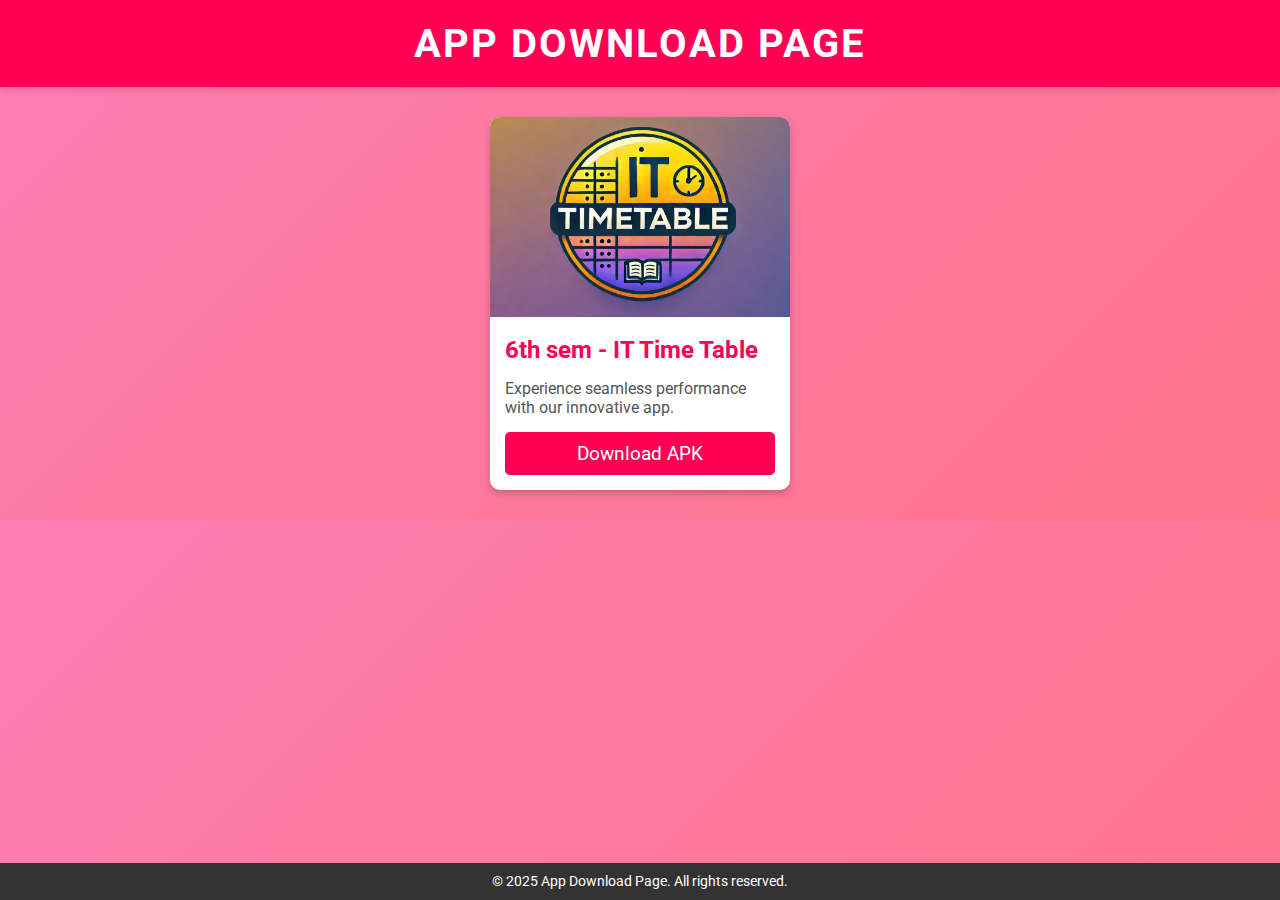
<file: download.html>
<!DOCTYPE html>
<html lang="en">
<head>
    <meta charset="UTF-8">
    <meta name="viewport" content="width=device-width, initial-scale=1.0">
    <title>App Download </title>
    <link href="https://fonts.googleapis.com/css2?family=Roboto:wght@400;700&display=swap" rel="stylesheet">
    <style>
        body {
            margin: 0;
            font-family: 'Roboto', sans-serif;
            background: linear-gradient(135deg, #ff7eb3, #ff758c);
            color: #333;
            overflow-x: hidden;
        }

        header {
            background: #ff0055;
            color: white;
            padding: 20px 0;
            text-align: center;
            box-shadow: 0 4px 6px rgba(0, 0, 0, 0.1);
        }

        header h1 {
            margin: 0;
            font-size: 2.5rem;
            letter-spacing: 2px;
            text-transform: uppercase;
        }

        main {
            padding: 30px;
            display: flex;
            flex-wrap: wrap;
            gap: 20px;
            justify-content: center;
            animation: fadeIn 1.5s ease;
        }

        @keyframes fadeIn {
            from { opacity: 0; transform: translateY(20px); }
            to { opacity: 1; transform: translateY(0); }
        }

        .app-card {
            background: white;
            border-radius: 10px;
            box-shadow: 0 4px 8px rgba(0, 0, 0, 0.2);
            overflow: hidden;
            width: 300px;
            transition: transform 0.3s, box-shadow 0.3s;
        }

        .app-card:hover {
            transform: scale(1.05);
            box-shadow: 0 6px 12px rgba(0, 0, 0, 0.3);
        }

        .app-card img {
            width: 100%;
            height: 200px;
            object-fit: cover;
        }

        .app-card h2 {
            margin: 15px;
            font-size: 1.5rem;
            color: #ff0055;
        }

        .app-card p {
            margin: 0 15px 15px;
            font-size: 1rem;
            color: #555;
        }

        .download-btn {
            display: block;
            margin: 15px;
            padding: 10px 20px;
            background: #ff0055;
            color: white;
            text-align: center;
            text-decoration: none;
            font-size: 1.2rem;
            border-radius: 5px;
            transition: background 0.3s;
        }

        .download-btn:hover {
            background: rgb(255, 63, 239);
            transform: 0.3s ease-in-out;
        }

        footer {
            background: #333;
            color: white;
            text-align: center;
            padding: 10px 0;
            position: fixed;
            width: 100%;
            bottom: 0;
            left: 0;
        }

        footer p {
            margin: 0;
            font-size: 0.9rem;
        }
    </style>
</head>
<body>
    <header>
        <h1>App Download Page</h1>
    </header>

    <main>
        <!-- Example app card -->
        <!-- <div class="app-card">
            <img src="https://via.placeholder.com/300x200" alt="App 1 Logo">
            <h2>App 1</h2>
            <p>Amazing app for all your needs. Fast, reliable, and easy to use.</p>
            <a href="#" class="download-btn">Download APK</a>
        </div> -->

        <div class="app-card">
            <img src="timetable.png" alt="App 2 Logo">
            <h2>6th sem - IT Time Table</h2>
            <p>Experience seamless performance with our innovative app.</p>
            <a href="ittimetable.apk" class="download-btn">Download APK</a>
        </div>

        <!-- <div class="app-card">
            <img src="https://via.placeholder.com/300x200" alt="App 3 Logo">
            <h2>App 3</h2>
            <p>Stay productive and organized with this top-notch app.</p>
            <a href="#" class="download-btn">Download APK</a>
        </div> -->
    </main>

    <footer>
        <p>&copy; 2025 App Download Page. All rights reserved.</p>
    </footer>
</body>
</html>
</file>
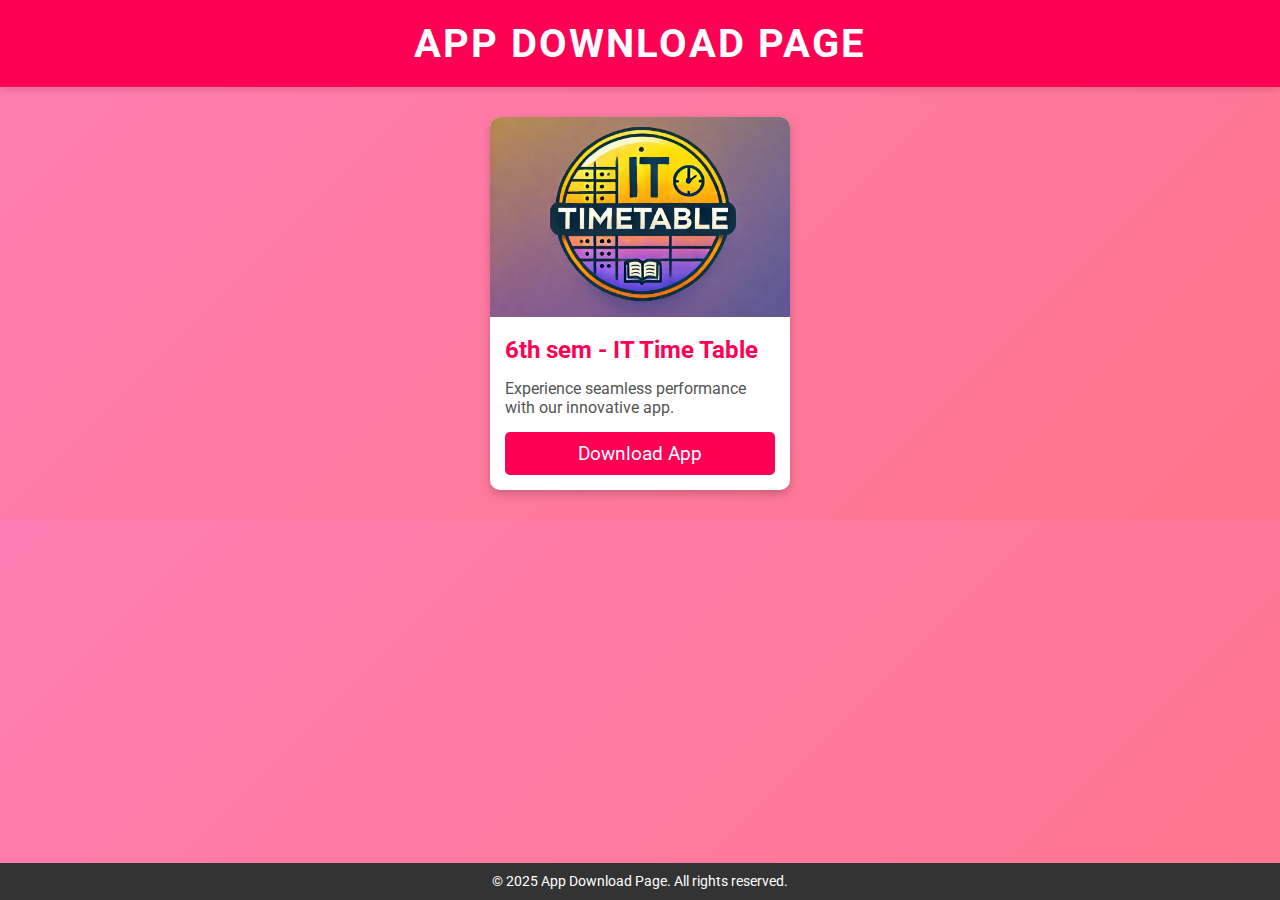
<file: all_days_timetable/download.html>
<!DOCTYPE html>
<html lang="en">
<head>
    <meta charset="UTF-8">
    <meta name="viewport" content="width=device-width, initial-scale=1.0">
    <title>App Download </title>
    <link href="https://fonts.googleapis.com/css2?family=Roboto:wght@400;700&display=swap" rel="stylesheet">
    <style>
        body {
            margin: 0;
            font-family: 'Roboto', sans-serif;
            background: linear-gradient(135deg, #ff7eb3, #ff758c);
            color: #333;
            overflow-x: hidden;
        }

        header {
            background: #ff0055;
            color: white;
            padding: 20px 0;
            text-align: center;
            box-shadow: 0 4px 6px rgba(0, 0, 0, 0.1);
        }

        header h1 {
            margin: 0;
            font-size: 2.5rem;
            letter-spacing: 2px;
            text-transform: uppercase;
        }

        main {
            padding: 30px;
            display: flex;
            flex-wrap: wrap;
            gap: 20px;
            justify-content: center;
            animation: fadeIn 1.5s ease;
        }

        @keyframes fadeIn {
            from { opacity: 0; transform: translateY(20px); }
            to { opacity: 1; transform: translateY(0); }
        }

        .app-card {
            background: white;
            border-radius: 10px;
            box-shadow: 0 4px 8px rgba(0, 0, 0, 0.2);
            overflow: hidden;
            width: 300px;
            transition: transform 0.3s, box-shadow 0.3s;
        }

        .app-card:hover {
            transform: scale(1.05);
            box-shadow: 0 6px 12px rgba(0, 0, 0, 0.3);
        }

        .app-card img {
            width: 100%;
            height: 200px;
            object-fit: cover;
        }

        .app-card h2 {
            margin: 15px;
            font-size: 1.5rem;
            color: #ff0055;
        }

        .app-card p {
            margin: 0 15px 15px;
            font-size: 1rem;
            color: #555;
        }

        .download-btn {
            display: block;
            margin: 15px;
            padding: 10px 20px;
            background: #ff0055;
            color: white;
            text-align: center;
            text-decoration: none;
            font-size: 1.2rem;
            border-radius: 5px;
            transition: background 0.3s;
        }

        .download-btn:hover {
            background: rgb(255, 63, 239);
            transform: 0.3s ease-in-out;
        }

        footer {
            background: #333;
            color: white;
            text-align: center;
            padding: 10px 0;
            position: fixed;
            width: 100%;
            bottom: 0;
            left: 0;
        }

        footer p {
            margin: 0;
            font-size: 0.9rem;
        }
    </style>
</head>
<body>
    <header>
        <h1>App Download Page</h1>
    </header>

    <main>
        <!-- Example app card -->
        <!-- <div class="app-card">
            <img src="https://via.placeholder.com/300x200" alt="App 1 Logo">
            <h2>App 1</h2>
            <p>Amazing app for all your needs. Fast, reliable, and easy to use.</p>
            <a href="#" class="download-btn">Download APK</a>
        </div> -->

        <div class="app-card">
            <img src="timetable.png" alt="App 2 Logo">
            <h2>6th sem - IT Time Table</h2>
            <p>Experience seamless performance with our innovative app.</p>
            <a href="ittimetable.apk" class="download-btn">Download App</a>
        </div>

        <!-- <div class="app-card">
            <img src="https://via.placeholder.com/300x200" alt="App 3 Logo">
            <h2>App 3</h2>
            <p>Stay productive and organized with this top-notch app.</p>
            <a href="#" class="download-btn">Download APK</a>
        </div> -->
    </main>

    <footer>
        <p>&copy; 2025 App Download Page. All rights reserved.</p>
    </footer>
</body>
</html>
</file>
<file: style.css>
body {
  margin: 0;
  padding: 0;
  background: linear-gradient(310deg, rgb(84, 225, 69), #db09ad);
}
html {
  scroll-behavior: smooth;
  font-family: 'Courier New', Courier, monospace;
}

.monday {
  display: flex;
  justify-content: center;
  align-items: center;
  min-height: 100vh;
  background: linear-gradient(135deg, rgb(255, 233, 39), #ffffff);
}

h1 {
  margin: 0 auto;
  animation: fade 3s ease-in 2;
}
table {
  border-collapse: collapse;
  width: 70%;
  margin: 20px auto;
}

tr:hover{
    transform: scale(20px);
}

th,
td {
  border: 1px solid #333;
  padding: 15px;
  text-align: center;
  transition: transform 0.3s ease, background-color 0.3s ease;
}
.break {
  height: 10px;
  background: linear-gradient(135deg, rgb(226, 62, 62), #f8f354);
}
a {
  text-decoration: none;
}

.top{
    position:fixed;
    z-index: 100;
 text-shadow:3px 3px 5px rgb(53, 177, 255);
   animation: fade 1s linear infinite;
}

.home div {
  display: flex;
  justify-content: center;
  align-items: center;
  flex-direction: column;
  min-height: 100vh;
    animation: start 1s linear ;
  background: linear-gradient(130deg, rgb(255, 245, 60), #c51dc5);
}

.home div a {
  font-size: 1.4rem;
  line-height: 2rem;
  color: #ffffff;
  font-weight: 900;
  letter-spacing: 3px;
  background: linear-gradient(200deg, rgb(242, 255, 0) );
  border: 2px solid transparent;
  animation: start 2s linear ;
}
.home div a:hover {
    border: 2px soild #f8f7f7;
    letter-spacing: 3px;
    color: #db09ad;
    transition: .3s linear;
}

.tuesday {
  display: flex;
  justify-content: center;
  align-items: center;
  min-height: 100vh;
  background: linear-gradient(135deg, rgb(255, 53, 238), #ffffff);
}
.wednesday {
  display: flex;
  justify-content: center;
  align-items: center;
  min-height: 100vh;
  background: linear-gradient(135deg, rgb(93, 255, 39), hsl(0, 0%, 100%));
}
.thursday {
  display: flex;
  justify-content: center;
  align-items: center;
  min-height: 100vh;
  background: linear-gradient(135deg, rgb(59, 239, 246), #ffffff);
}
.friday {
  display: flex;
  justify-content: center;
  align-items: center;
  min-height: 100vh;
  background: linear-gradient(135deg, rgb(255, 230, 39), #ffffff);
}
.saturday {
  display: flex;
  justify-content: center;
  align-items: center;
  min-height: 100vh;
  background: linear-gradient(-200deg, rgb(255, 255, 73), #fffff8);
}
.sunday {
  display: flex;
  justify-content: center;
  align-items: center;
  min-height: 100vh;
  background: linear-gradient(200deg, rgb(255, 255, 255), #fff82d);
}
#sunday {
  margin: 0 2rem;
  color: #333;
  padding: 0;
}


.contact form {
 display: flex;
 justify-content: center;
 align-items: center;
  flex-direction: column;
  min-height: 100vh;
  min-width: 500px;
 padding: 20px;
  background: linear-gradient(135deg, rgb(243, 246, 59), #ffffff);
}

.contact form label{
    font-weight: bold;
    text-align: left;
   margin-bottom: 0.5rem;
    font-size: 1.1rem;
}

textarea{
flex: none;
}
.contact form input,.contact form textarea{
    padding: 1rem;
    border-radius: 10px;
    margin-bottom: 5px;
    background: linear-gradient(135deg,#f8f354,#efefef);
    border-color: #f8f354;
    border: none;
    min-width: 400px;
}

.contact form textarea:hover{
  background:linear-gradient(135deg,#efefef,#f8f354);
  transition: 0.8s ease-in;
}

.contact form input:hover{
  background:linear-gradient(135deg,#efefef,#f8f354);
  transition: 0.8s ease-in;
}
.contact form button{
    font-weight: bold;
    padding: 1rem;
    border-radius: 10px;
    font-family: 1.1rem;
    background: linear-gradient(135deg,#f8f354,#f8f7f7);
    min-width: 400px;
}
.contact form button:hover{
  background: linear-gradient(135deg,#f8f7f7,#f8f354);
  transition: .3s linear;
}

.contact h3{
  font-size: 2rem;
}

@keyframes fade {
    0%{
        opacity: 1;
        color: chartreuse;
    }
    50%{
      
        transition: 30s linear;
        color: #c51dc5;
    }
    60%{
        color: aqua;
    }
    100%{
        opacity: 1;
        color: rgb(255, 255, 255);
    }
}

@keyframes start {
    0%{
        opacity: 0;
    }
    100%{
        opacity: 1;
    }
}
</file>
<file: all_days_timetable/style.css>
body {
  margin: 0;
  padding: 0;
  background: linear-gradient(310deg, rgb(84, 225, 69), #db09ad);
  box-sizing: border-box;
  
}
html {
  scroll-behavior: smooth;
  font-family:cursive
}


.monday {
  display: flex;
  justify-content: center;
  align-items: center;
  min-height: 100vh;
  background: linear-gradient(135deg, rgb(255, 233, 39), #ffffff);
  min-width: 100vw;
}

h1 {
  margin: 0 auto;
  animation: fade 3s ease-in 2;
}
table {
  border-collapse: collapse;
  width: 70%;
  margin: 20px auto;
}

tr:hover {
  transform: scale(20px);
}

th,
td {
  border: 1px solid #333;
  padding: 15px;
  text-align: center;
  transition: transform 0.3s ease, background-color 0.3s ease;
}
.break {
  height: 10px;
  background: linear-gradient(135deg, rgb(226, 62, 62), #f8f354);
}

.top {
      position: fixed;      /* Keeps it in place while scrolling */
      top: 20px;         /* Distance from the bottom */
      left: 20px;          /* Distance from the right */
      font-size: 20px;      /* Adjust icon size */
      background-color: #fffc4e; /* Button background color */
      color: white;         /* Icon color */
      text-decoration: none; /* Remove underline */
      padding: 10px;        /* Add some padding */
      border-radius: 50%;   /* Make it circular */
      box-shadow: 4px 4px 6px rgba(0, 0, 0, 0.2); /* Add shadow */
      transition: transform 0.3s ease; /* Smooth hover effect */
    }
     .top:hover {
      transform: scale(1.2); /* Slight zoom-in effect on hover */
      background-color: #78edfa; /* Darker shade on hover */
    }
#top {
      position: fixed;      /* Keeps it in place while scrolling */
      bottom: 20px;         /* Distance from the bottom */
      right: 20px;          /* Distance from the right */
      font-size: 20px;      /* Adjust icon size */
      background-color: #69fff7; /* Button background color */
      color: white;         /* Icon color */
      text-decoration: none; /* Remove underline */
      padding: 10px;        /* Add some padding */
      border-radius: 50%;   /* Make it circular */
      box-shadow: 0 4px 6px rgba(0, 0, 0, 0.2); /* Add shadow */
      transition: transform 0.3s ease; /* Smooth hover effect */
    }

    #top:hover {
      transform: scale(1.2); /* Slight zoom-in effect on hover */
      background-color: #ffcb5c; /* Darker shade on hover */
    }

section {
  min-width: 100vw;
  overflow-x: hidden;
}

a{
  text-decoration: none;
}



 .home div {
  display: flex;
  justify-content: center;
  align-items: center;
  flex-direction: column;
  min-height: 100vh;
  min-width: 100%;
  animation: start 1s linear;
  
  background: linear-gradient(130deg, rgb(255, 245, 60), #c51dc5);
}

.home div a {
  font-size: 1.4rem;
  line-height: 2rem;
  color: #ffffff;
  font-weight: 900;
  letter-spacing: 3px;
     transition: 1s ease-in;
  background: linear-gradient(200deg, rgb(242, 255, 0));
 
  
  animation: start 2s linear;
}

.home div a:invalid{
  color: red;
}
.home div a:hover {
text-decoration:dotted underline rgb(255, 76, 231);
transform: scale(10px);
  letter-spacing: 5px;
  color: #000000;
  transition: 0.5s linear;
}



.tuesday {
  display: flex;
  justify-content: center;
  align-items: center;
  min-height: 100vh;
  background: linear-gradient(135deg, rgb(255, 53, 238), #ffffff);
  min-width: 100%;
}
.wednesday {
  display: flex;
  justify-content: center;
  align-items: center;
  min-height: 100vh;
  background: linear-gradient(135deg, rgb(93, 255, 39), hsl(0, 0%, 100%));
  min-width: 100%;
}
.thursday {
  display: flex;
  justify-content: center;
  align-items: center;
  min-height: 100vh;
  background: linear-gradient(135deg, rgb(59, 239, 246), #ffffff);
  min-width: 100%;
}
.friday {
  display: flex;
  justify-content: center;
  align-items: center;
  min-height: 100vh;
  background: linear-gradient(135deg, rgb(255, 230, 39), #ffffff);
  min-width: 100%;
}
.saturday {
  display: flex;
  justify-content: center;
  align-items: center;
  min-height: 100vh;
  background: linear-gradient(-200deg, rgb(255, 255, 73), #fffff8);
  min-width: 100%;
}
.sunday {
  display: flex;
  justify-content: center;
  align-items: center;
  min-height: 100vh;
  background: linear-gradient(200deg, rgb(255, 255, 255), #fff82d);
  min-width: 100%;
}
#sunday1 {
  margin: 0 2rem;
  color: #333;
  padding: 0;
}

.contact form {
  display: flex;
  justify-content: center;
  align-items: center;
  flex-direction: column;
  min-height: 100vh;

  padding: 20px;
  background: linear-gradient(135deg, rgb(243, 246, 59), #ffffff);
}

.contact form label {
  font-weight: bold;
  text-align: left;
  margin-bottom: 0.5rem;
  font-size: 1.1rem;
}

textarea {
  flex: none;
}
.contact form input,
.contact form textarea {
  padding: 1rem;
  border-radius: 10px;
  margin-bottom: 5px;
  background: linear-gradient(135deg, #f8f354, #efefef);
  border-color: #f8f354;
  border: none;
  width: 300px;
  transition: 5s ease-in ;
}

.contact form textarea:hover {
  background: linear-gradient(135deg, #efefef, #f8f354);
  transition: 0.8s ease-in-out;
}

.contact form input:hover {
  background: linear-gradient(135deg, #efefef, #f8f354);
  transition: 5s ease-in;
}
.contact form button {
  font-weight: bold;
  padding: 1rem;
   border: none;
  
  border-radius: 10px;
  font-family: 1.1rem;
  background: linear-gradient(135deg, #f8f354, #f8f7f7);
  min-width: 300px;
}
.contact form button:hover {
  background: linear-gradient(135deg, #f8f7f7, #f8f354);
  transition: 0.3s linear;
  cursor: pointer;
}

.contact h3 {
  font-size: 2rem;
}



@media (max-width: 768px) {
  table{
    min-height: 90vh;
    min-width: 85vw;
  }
  th,
  td {
    border: 1px solid #333;
    padding: 1px;
    text-align: center;
    transition: transform 0.3s ease, background-color 0.3s ease;
  }
  h1 {
    margin: 0 auto;
    animation: fade 3s ease-in 2;
  }

  .top{
  float: right;
    display: visible;
  }
  html{
    font-family: 'Roboto', sans-serif;
  }
 .hide{
  display: visible;
 }

}





@keyframes fade {
  0% {
    opacity: 1;
    color: chartreuse;
  }
  50% {
    transition: 30s linear;
    color: #c51dc5;
  }
  60% {
    color: aqua;
  }
  100% {
    opacity: 1;
    color: rgb(255, 255, 255);
  }
}

@keyframes start {
  0% {
    opacity: 0;
  }
  100% {
    opacity: 1;
  }
}


//scrollbar
/* Custom scrollbar for all elements */
/* For the entire page or scrollable elements */
html, body {
    height: 100%;
    overflow: auto; /* Ensures scrollbars appear when content overflows */
}

/* Custom scrollbar styles */
::-webkit-scrollbar {
    width: 12px; /* Width of vertical scrollbar */
    height: 1px; /* Height of horizontal scrollbar */
}

::-webkit-scrollbar-thumb {
    background: linear-gradient(to bottom, yellow, rgb(255, 59, 255)); /* Gradient color for thumb */
    border-radius: 6px; /* Smooth, rounded corners */
    border: 2px solid #ffffff; /* Optional: Adds padding effect */
}

::-webkit-scrollbar-track {
    background: #f0f0f0; /* Track background color */
    border-radius: 0px; /* Smooth, rounded corners */
}


//download Page
 @keyframes fadeIn {
            from { opacity: 0; transform: translateY(20px); }
            to { opacity: 1; transform: translateY(0); }
        }

        .app-card {
            background: white;
            border-radius: 10px;
            box-shadow: 0 4px 8px rgba(0, 0, 0, 0.2);
            overflow: hidden;
            width: 300px;
            height: 450px;
            transition: transform 0.3s, box-shadow 0.3s;
        }

        .app-card:hover {
            transform: scale(1.05);
            box-shadow: 0 6px 12px rgba(0, 0, 0, 0.3);
        }

        .app-card img {
            width: 100%;
            height: 200px;
            object-fit: cover;
        }

        .app-card h2 {
            margin: 15px;
            font-size: 1.5rem;
            color: #ff0055;
        }

        .app-card p {
            margin: 0 15px 15px;
            font-size: 1rem;
            color: #555;
        }

        .download-btn {
            display: block;
            margin: 15px;
            padding: 10px 20px;
            background: #ff0055;
            color: white;
            text-align: center;
            text-decoration: none;
            font-size: 1.2rem;
            border-radius: 5px;
            transition: background 0.3s;
        }

        .download-btn:hover {
            background: rgb(255, 63, 239);
            transform: 0.3s ease-in-out;
        }


        /* Styles for the watermark during print */
/* Basic styles */
/* body {
  font-family: Arial, sans-serif;
}

/* Styles for the watermark during print */
@media print {
  /* Watermark image */
  table::after {
    content: "";
    background: url('timetable.png') no-repeat center center; /* Ensure this is the correct path to the image */
    position: fixed;
    top: 50%;
    left: 50%;
    transform: translate(-50%, -50%);
    width: 100%;
    height: 100%;
    opacity: 0.1; /* Faint watermark */
    z-index: 9998;
    pointer-events: none; /* Ensures it doesn't block other content */
  }

  /* Optional: Hide other unnecessary elements during printing */
  body * {
    visibility: visible;
  }
} 

#print1{
  padding: 0.5rem;
  font-weight: bold;
  background-color: #000000;
  color: white;
  border-radius: 10px;
  border: none;
  cursor: pointer;
  float: right;
}
#print1:hover{
  border: 1px solid white;
  background-color: #444645;
}
</file>
